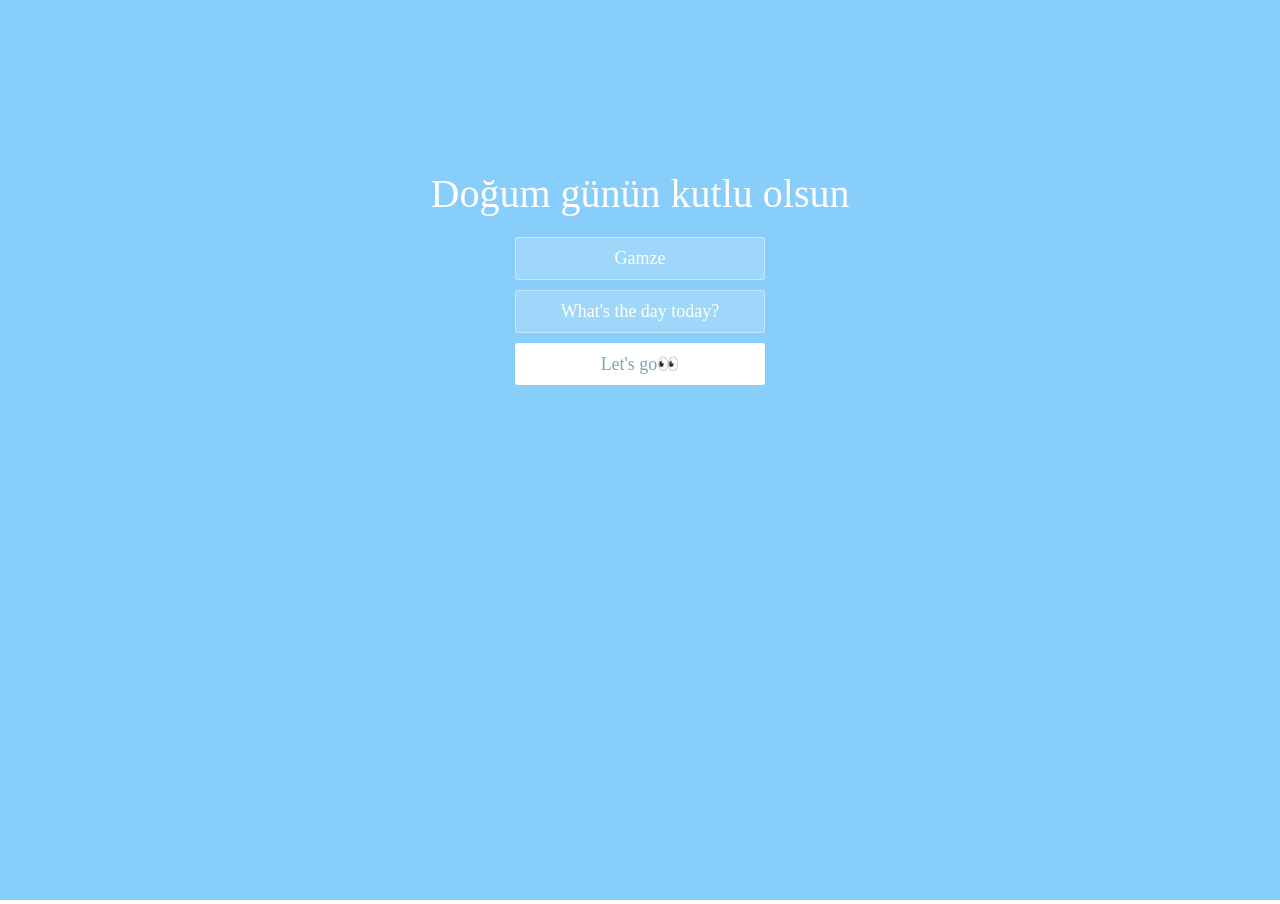
<file: index.html>
<!doctype html>
<html lang="zh">

<head>
    <meta charset="UTF-8">
    <meta http-equiv="X-UA-Compatible" content="IE=edge,chrome=1">
    <meta name="viewport" content="width=device-width, initial-scale=1.0">
    <title>Happy Birthday</title>
    <link rel="stylesheet" type="text/css" href="css/styles.css">
</head>

<style>
    .iframepage {
        -webkit-overflow-scrolling: touch;
        overflow-x: scroll;
        overflow-y: hidden;
    }

    ::-webkit-scrollbar {
        width: 0px;
    }

    /*局部滚动的dom节点*/
    .scroll-el {
        overflow: auto;
    }
</style>

<body>
    <iframe src="./html/login.html" id="iframepage" scrolling="no" onload="changeFrameHeight()" frameborder="0"
        style="width:100%" marginwidth="0" marginheight="0"></iframe>
    <script src="js/jquery-2.1.1.min.js" type="text/javascript"></script>
    <script src="js/jquery-1.8.4.min.js" type="text/javascript"></script>
</body>

</html>
</file>
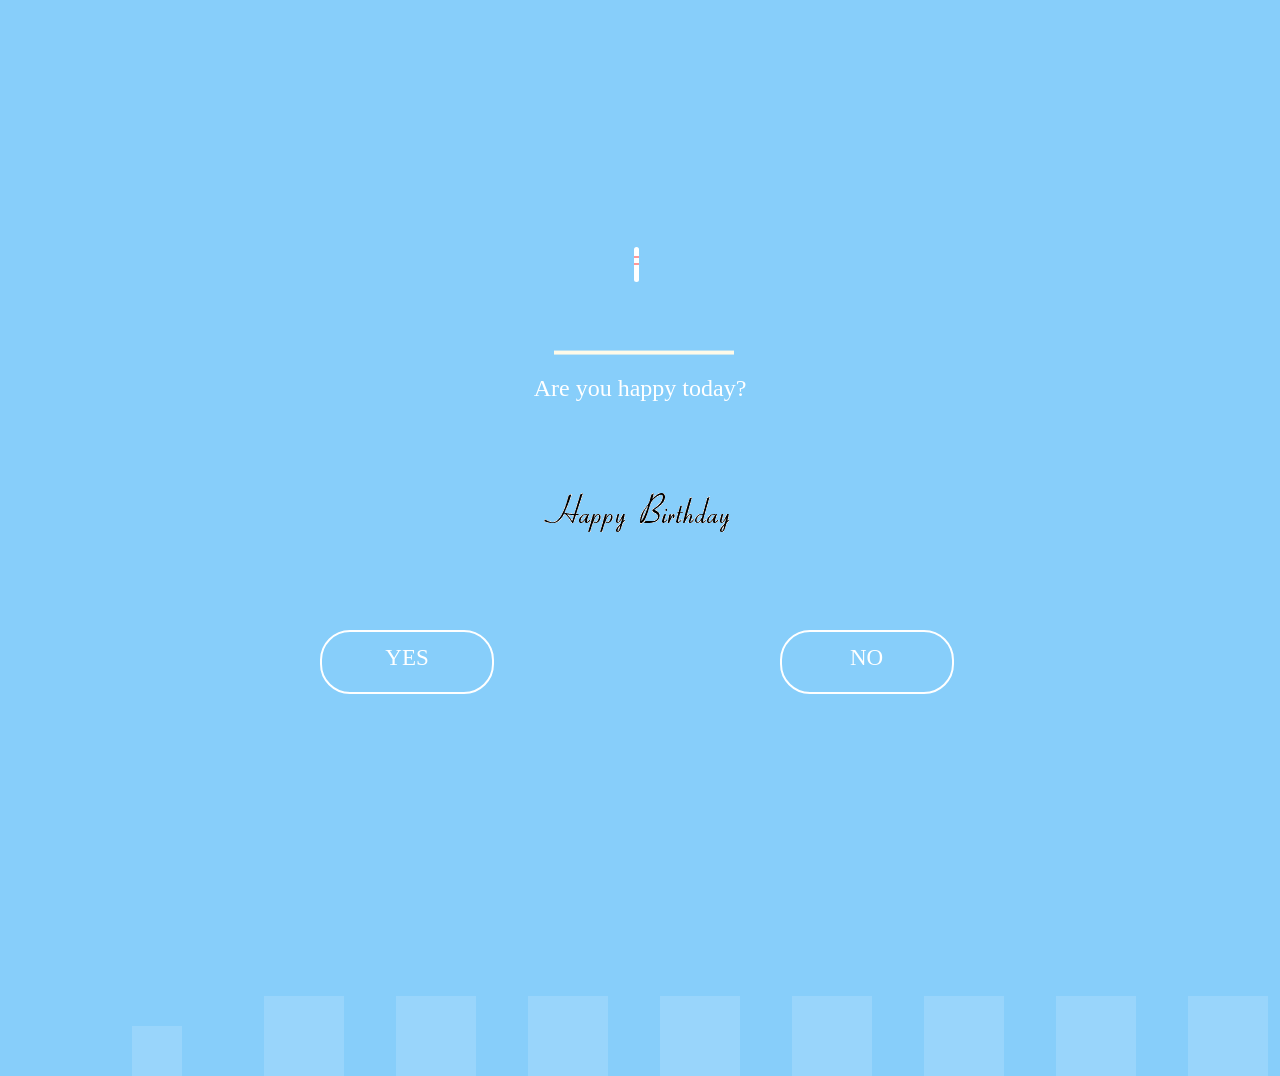
<file: html/BirthdayCake.html>
<!DOCTYPE html>
<html>

<head>

  <meta charset="UTF-8">

  <title>Happy Birthday</title>
  <link rel="stylesheet" href="../css/styless.css" media="screen" type="text/css" />
</head>

<body class="bg">

  <div>
    <div class="velas">
      <div class="fuego"></div>
      <div class="fuego"></div>
      <div class="fuego"></div>
      <div class="fuego"></div>
      <div class="fuego"></div>
    </div>
    <svg id="cake" version="1.1" x="0px" y="0px" width="200px" height="500px" viewBox="0 0 200 500"
      enable-background="new 0 0 200 500" xml:space="preserve">
      <path fill="#C1D3DD" d="M173.667-13.94c-49.298,0-102.782,0-147.334,0c-3.999,0-4-16.002,0-16.002
    		c44.697,0,96.586,0,147.334,0C177.667-29.942,177.668-13.94,173.667-13.94z">
        <animate id="bizcocho_3" attributeName="d" calcMode="spline" keySplines="0 0 1 1; 0 0 1 1" begin="relleno_2.end"
          dur="0.3s" fill="freeze" values="
                              M173.667-13.94c-49.298,0-102.782,0-147.334,0c-3.999,0-4-16.002,0-16.002
    		c44.697,0,96.586,0,147.334,0C177.667-29.942,177.668-13.94,173.667-13.94z
                              ;
                              M173.667,411.567c-47.995,12.408-102.955,12.561-147.334,0
    		c-3.848-1.089-0.189-16.089,3.661-15.002c44.836,12.66,90.519,12.753,139.427,0.07
    		C173.293,395.631,177.541,410.566,173.667,411.567z
                              ;
                              M173.667,427.569c-49.795,0-101.101,0-147.334,0c-3.999,0-4-16.002,0-16.002
    		c46.385,0,97.539,0,147.334,0C177.668,411.567,177.667,427.569,173.667,427.569z
                              " />
      </path>
      <path fill="#C7E7F2" d="M100-178.521c1.858,0,3.364,1.506,3.364,3.363c0,0,0,33.17,0,44.227
    		c0,19.144,0,57.431,0,76.574c0,10.152,0,40.607,0,40.607c0,1.858-1.506,3.364-3.364,3.364l0,0c-1.858,0-3.364-1.506-3.364-3.364c0,0,0-30.455,0-40.607c0-19.144,0-57.432,0-76.575c0-11.057,0-44.226,0-44.226C96.636-177.015,98.142-178.521,100-178.521
    		L100-178.521z">
        <animate id="relleno_2" attributeName="d" calcMode="spline" keySplines="0 0 1 1; 0 0 1 1; 0 0 0.58 1"
          begin="bizcocho_2.end" dur="0.5s" fill="freeze" values="
                              M100-178.521c1.858,0,3.364,1.506,3.364,3.363c0,0,0,33.17,0,44.227
    		c0,19.144,0,57.431,0,76.574c0,10.152,0,40.607,0,40.607c0,1.858-1.506,3.364-3.364,3.364l0,0c-1.858,0-3.364-1.506-3.364-3.364c0,0,0-30.455,0-40.607c0-19.144,0-57.432,0-76.575c0-11.057,0-44.226,0-44.226C96.636-177.015,98.142-178.521,100-178.521
    		L100-178.521z
                              ;
                              M100,267.257c1.858,0,3.364,1.506,3.364,3.363c0,0,0,33.17,0,44.227
    		c0,19.143,0,57.43,0,76.574c0,10.151,0,40.606,0,40.606c0,1.858-1.506,3.364-3.364,3.364l0,0c-1.858,0-3.364-1.506-3.364-3.364
    		c0,0,0-30.455,0-40.606c0-19.145,0-57.432,0-76.576c0-11.057,0-44.225,0-44.225C96.636,268.763,98.142,267.257,100,267.257
    		L100,267.257z
                              ;
                              M93.928,405.433c-0.655,6.444-0.102,9.067,2.957,11.798c0,0,8.083,5.571,16.828,3.503
    		c18.629-4.406,43.813,6.194,50.792,7.791c14.75,3.375,9.162,6.867,9.162,6.867c-2.412,2.258-58.328,0-73.667,0l0,0
    		c-1.858,0-69.995,2.133-73.667,0c0,0-3.337-2.439,6.172-5.992c11.375-4.25,52.875,8.822,47.139-9.442
    		c-6.333-20.167,5.226-21.514,5.226-21.514c3.435-0.915,12.78-6.663,10.923-0.546L93.928,405.433z
                              ;
                              M102.242,427.569c5.348,0,14.079,0,17.462,0c0,0,17.026,0,27.504,0
    		c19.143,0,20.39-3.797,26.459,0c3,1.877,0,7.823,0,7.823c-2.412,2.258-58.328,0-73.667,0l0,0c-1.858,0-67.187,0-73.667,0
    		c0,0-4.125-4.983,0-7.823c5.201-3.58,16.085,0,23.725,0c8.841,0,20.762,0,20.762,0c3.686,0,8.597,0,19.511,0H102.242z
                              " />
      </path>
      <path fill="#F1E1A4" d="M173.667-15.929c-46.512,0-105.486,0-147.334,0c-3.999,0-4-16.002,0-16.002
    		c43.566,0,97.96,0,147.334,0C177.667-31.931,177.666-15.929,173.667-15.929z">
        <animate id="bizcocho_2" attributeName="d" calcMode="spline" keySplines="0 0 1 1; 0 0 1 1; 0.25 0 0.58 1"
          begin="relleno_1.end" dur="0.5s" fill="freeze" values="
                              M173.667-15.929c-46.512,0-105.486,0-147.334,0c-3.999,0-4-16.002,0-16.002
    		c43.566,0,97.96,0,147.334,0C177.667-31.931,177.666-15.929,173.667-15.929z
                              ;
                              M173.434,445.393c-47.269,8.001-105.245,8.001-147.334,0c-3.929-0.747-0.692-16.543,3.243-15.824
    		c43.828,8.001,92.165,8.001,140.739,0C174.029,428.918,177.377,444.726,173.434,445.393z
                              ;
                              M173.667,449.514c-47.576-5.454-102.799-5.744-147.333,0c-3.966,0.512-3.938-15.297,0-16.002
    		c43.683-7.823,97.646-8.026,147.333,0C177.616,434.15,177.642,449.969,173.667,449.514z
                              ;
                              M173.667,451.394c-49.298,0-102.782,0-147.334,0c-3.999,0-4-16.002,0-16.002
    		c44.697,0,96.586,0,147.334,0C177.667,435.392,177.668,451.394,173.667,451.394z
                              " />
      </path>
      <path fill="#95BBD2" d="M101.368-73.685c0,12.164,0,15.18,0,28.519c0,22.702,0-13.661,0,8.304c0,14.48,0,18.233,0,30.512
    		c0,1.753-2.958,1.847-2.958,0c0-12.68,0-16.277,0-30.401c0-21.983,0,11.66,0-8.305c0-13.027,0-15.992,0-28.628
    		C98.411-75.883,101.368-75.592,101.368-73.685z">
        <animate id="relleno_1" attributeName="d" calcMode="spline" keySplines="0 0 1 1; 0 0 1 1; 0 0 0.6 1"
          begin="bizcocho_1.end" dur="0.5s" fill="freeze" values="
                              M101.368-73.685c0,12.164,0,15.18,0,28.519c0,22.702,0-13.661,0,8.304c0,14.48,0,18.233,0,30.512
    		c0,1.753-2.958,1.847-2.958,0c0-12.68,0-16.277,0-30.401c0-21.983,0,11.66,0-8.305c0-13.027,0-15.992,0-28.628
    		C98.411-75.883,101.368-75.592,101.368-73.685z
                              ;
                              M101.368,350.885c0,12.164,0,65.18,0,78.518c0,22.703,0-33.66,0-11.695c0,14.48,0,28.232,0,40.512
    		c0,1.753-2.958,1.847-2.958,0c0-12.68,0-26.277,0-40.402c0-21.982,0,31.66,0,11.695c0-13.027,0-65.992,0-78.627
    		C98.411,348.686,101.368,348.977,101.368,350.885z
                              ;
                              M128.38,447.567c37.626,6.312,39.303,13.658,26.833,12.833c-22.653-1.499-13.636-0.831-23.302-0.831
    		c-14.48,0-17.884,0-30.163,0c-2.087,0-2.068,0-3.915,0c-13.333,0-8.963,0-23.088,0c-11.668,0-14.062,5.995-27.532,1.164
    		c-12.629-4.529,38.667-3.167,46.833-17.333C100.077,432.94,105.546,443.736,128.38,447.567z
                              ;
                              M173.667,451.394c2.875,0,2.997,9.257,0,9.131c-22.662-0.956-32.09-0.956-41.756-0.956
    		c-14.48,0-17.884,0-30.163,0c-2.087,0-2.068,0-3.915,0c-13.333,0-8.963,0-23.088,0c-11.668,0-34.99-0.294-48.412,1.831
    		c-4.109,0.65-3.01-10.006,0-10.006C37.129,451.394,149.379,451.394,173.667,451.394z
                              " />
      </path>
      <path fill="#DBB7B9" d="M173.667,21.571c-33.174,0-111.467,0-147.334,0c-4,0-4-16.002,0-16.002c39.836,0,105.982,0,147.334,0
    		C177.668,5.569,177.667,21.571,173.667,21.571z">
        <animate id="bizcocho_1" attributeName="d" calcMode="spline"
          keySplines="0 0 1 1; 0 0 1 1; 0 0 1 1; 0.25 0 1 1; 0 0 1 1; 0.25 0 0.6 1" begin="2s" dur="0.8s" fill="freeze"
          values="
                              M173.667,21.571c-33.174,0-111.467,0-147.334,0c-4,0-4-16.002,0-16.002c39.836,0,105.982,0,147.334,0
    		C177.668,5.569,177.667,21.571,173.667,21.571z
                              ;
                              M173.667,459.569c-33.197,16.002-110.782,16.002-147.334,0c-3.664-1.604,1.614-15.617,5.337-14.153
    		c40.702,16.002,94.289,16.104,136.505,0.103C171.917,444.1,177.271,457.832,173.667,459.569z
                              ;
                              M171.817,475.571c-39.361-3.001-105.438-2.571-143.556,0c-3.991,0.27-7.377-14.736-3.387-15.014
    		c41.553-2.888,104.421-3.121,150.51-0.233C179.378,460.574,175.806,475.875,171.817,475.571z
                              ;
                              M171.817,459.564c-38.8-12.188-104.504-13.762-143.556,0c-3.772,1.329-7.961-12.604-4.178-13.905
    		c40.864-14.064,105.114-15.52,151.918-0.973C179.822,445.874,175.634,460.762,171.817,459.564z
                              ;
                              M173.667,475.571c-46.376-5.005-105.924-4.003-147.334,0c-3.981,0.385-3.479-15.421,0.479-16.002
    		c43.087-6.327,97.705-7.083,146.855,0.438C177.621,460.613,177.644,476,173.667,475.571z
                              ;
                              M173.667,474.117c-46.376,1.866-105.638,2.01-147.334,0c-3.995-0.192-3.52-16.144,0.479-16.002
    		c43.794,1.55,96.341,1.541,145.723,0C176.532,457.99,177.663,473.956,173.667,474.117z
                              ;
                              M173.667,475.571c-46.512,0-105.486,0-147.334,0c-3.999,0-4-16.002,0-16.002c43.566,0,97.96,0,147.334,0
    		C177.667,459.569,177.666,475.571,173.667,475.571z
                              " />
      </path>
      <path fill="#fefae9" d="M104.812,113.216c0,3.119-2.164,5.67-4.812,5.67c-2.646,0-4.812-2.551-4.812-5.67c0-5.594,0-16.782,0-22.375
    	c0-5.143,0-15.427,0-20.568c0-7.333,0-21.998,0-29.33c0-5.523,0-16.569,0-22.092c0-3.295,0-9.885,0-13.181
    	C95.188,2.551,97.353,0,100,0c2.648,0,4.812,2.551,4.812,5.669c0,3.248,0,9.743,0,12.991c0,5.428,0,16.284,0,21.711
    	c0,7.618,0,22.854,0,30.472c0,4.952,0,14.854,0,19.807C104.812,96.292,104.812,107.576,104.812,113.216z">
        <animate id="crema" attributeName="d" calcMode="spline"
          keySplines="0 0 1 1; 0 0 1 1; 0 0 1 1; 0.25 0 1 1; 0 0 1 1; 0 0 0.58 1" begin="bizcocho_3.end" dur="2s"
          fill="freeze" values="
                              M104.812,113.216c0,3.119-2.164,5.67-4.812,5.67c-2.646,0-4.812-2.551-4.812-5.67c0-5.594,0-16.782,0-22.375
    	c0-5.143,0-15.427,0-20.568c0-7.333,0-21.998,0-29.33c0-5.523,0-16.569,0-22.092c0-3.295,0-9.885,0-13.181
    	C95.188,2.551,97.353,0,100,0c2.648,0,4.812,2.551,4.812,5.669c0,3.248,0,9.743,0,12.991c0,5.428,0,16.284,0,21.711
    	c0,7.618,0,22.854,0,30.472c0,4.952,0,14.854,0,19.807C104.812,96.292,104.812,107.576,104.812,113.216z
                              ;
                              M104.812,405.897c0,3.119-2.164,5.67-4.812,5.67c-2.646,0-4.812-2.551-4.812-5.67c0-5.594,0-16.782,0-22.376
    	c0-5.143,0-15.426,0-20.568c0-7.332,0-21.997,0-29.33c0-5.522,0-16.568,0-22.092c0-3.295,0-9.885,0-13.181
    	c0-3.118,2.165-5.669,4.812-5.669c2.648,0,4.812,2.551,4.812,5.669c0,3.247,0,9.743,0,12.991c0,5.428,0,16.283,0,21.711
    	c0,7.618,0,22.854,0,30.473c0,4.951,0,14.854,0,19.807C104.812,388.972,104.812,400.256,104.812,405.897z
                              ;
                              M111.873,411.567c-3.119,0-9.226,0-11.874,0c-2.646,0-7.748,0-10.867,0c-7.086,0-12.698,0-18.292,0
    	c-6.592,0-12.871,7.371-19.166,3.008c-10.043-6.961-7.776-10.169,2.991-17.745c12.61-8.873,27.713,1.994,25.919-7.531
    	c-2.589-13.742,11.008-14.513,11.365-17.789c0.441-4.051,4.235-11.107,8.051-8.175c3.113,2.393,1.007,8.008,0,13.159
    	c-1.871,9.569,8.058,2.113,9.494,14.155c2.592,21.732,21.184-0.675,29.309,7.976c5.216,5.553,18.413,5.552,15.426,12.942
    	c-3.131,7.745-15.825-4.369-23.8,2.903C126.261,418.271,118.301,411.567,111.873,411.567z
                              ;
                              M111.873,411.567c-3.119,0-9.226,0-11.874,0c-2.646,0-9.734,4.069-12.853,4.069
    	c-7.086,0-10.712-4.069-16.306-4.069c-6.592,0-12.12,6.013-19.166,3.008c-7.053-3.008-7.458,2.026-18.659,1.165
    	c-6.832-0.525-7.522-3.034-7.533-6.265c-0.037-10.336,22.073-2.452,36.613-2.628c10.234-0.124,19.856-1.439,37.905-2.102
    	c16.642-0.61,32.699,1.552,46.009,1.927c12.438,0.351,29.663-8.99,31.532,3.315c0.773,5.093-5.605,3.342-11.211,9.579
    	c-5.093,5.667-7.59-4.605-12.965-3.832c-8.269,1.189-14.962-8.537-22.937-1.265C126.261,418.271,118.301,411.567,111.873,411.567z
                              ;
                              M110.946,413.652c-2.904-1.137-8.405-2.748-12.446-0.97c-6.099,2.685-7.273,10.358-13.253,8.242
    	c-7.843-2.775-8.953-5.008-14.546-5.01c-24.653-0.011-4.849,26.507-18.264,26.507c-12.377,0,5.791-33.537-19.422-26.682
    	c-7.703,2.095-9.806-0.942-9.817-4.173c-0.037-10.336,24.357-4.544,38.897-4.72c10.234-0.124,19.856-1.439,37.905-2.102
    	c16.642-0.61,32.699,1.552,46.009,1.927c12.438,0.351,28.973-8.865,31.532,3.315c1.449,6.896,0.318,15.624-3.874,15.624
    	c-7.619,0-1.788-15.192-19.243-7.111c-7.581,3.51-15.963-9.738-26.669,1.066C120.644,426.744,118.381,416.561,110.946,413.652z
                              ;
                              M111.547,413.9c-2.969-0.956-8.775-0.949-13.167-0.5c-14.667,1.5-8.325,16.508-14.667,16.666
    	c-6.667,0.166-0.167-13.5-13.013-14.151c-30.471-1.545-5.572,46.651-18.987,46.651c-12.377,0,10.333-50.166-18.667-44.5
    	c-7.835,1.531-9.537-1.417-9.548-4.647c-0.037-10.336,23.675-5.177,38.215-5.353c10.234-0.124,20.618-1.671,38.667-2.333
    	c16.642-0.61,32.023,1.458,45.333,1.833c12.438,0.351,33.819-8.431,33.199,4.001c-0.532,10.666,0.414,26.166-5.245,25.833
    	c-7.606-0.447-2.954-31.5-19.243-18.899c-7.985,6.177-17.658-5.969-27.377,5.732C118.88,434.066,121.38,417.067,111.547,413.9z
                              ;
                              M111.547,415.233c-6.667-0.834-9.667,4.667-13.833,3.333c-19.649-6.291-8.158,22.176-14.5,22.334
    	c-6.667,0.166,2.833-18-13.333-22.167c-29.544-7.615-9.667,43.833-20.167,43.833c-10.333,0,8.004-55.006-16.833-39
    	c-7.5,4.833-9.508-3.78-9.299-7.004c0.799-12.329,23.592-7.153,38.132-7.329c10.234-0.124,20.238-1.505,38.287-2.167
    	c16.642-0.61,32.903,1.125,46.213,1.5c12.438,0.351,35.058-5.579,31.863,6.451c-5.532,20.833,1.25,28.216-4.409,27.883
    	c-7.606-0.447-6.058-37.895-20.62-23.333c-10.167,10.166-15.972-0.747-25,12C119.547,443.568,121.798,416.515,111.547,415.233z
                              " />
      </path>
      <rect class="come" x="10" y="475.571" fill="#fefae9" width="180" height="4" />
    </svg>
  </div>
  <div class="happy">
    <img src="../img/HappyBirthday.png">
  </div>
  <div class="button-style1">
    <a href="Memories.html" class="lk1">
      <div class="link1">
        <div class="bt1">
          YES
        </div>
      </div>
    </a>
  </div>
<div class="button-style3">
  <a class="lk3">
    <div class="link3">
      <div class="bt3" style="text-align: center; color: white;font-size:24px">
        Are you happy today?
      </div>
    </div>
  </a>
</div>
  <div class="button-style2">
    <a class="lk2">
      <div class="link2">
        <div class="bt1">
          NO
        </div>
      </div>
    </a>
  </div>
  <ul class="bg-bubbles">
    <li></li>
    <li></li>
    <li></li>
    <li></li>
    <li></li>
    <li></li>
    <li></li>
    <li></li>
    <li></li>
    <li></li>
  </ul>
  <script src='../js/jquery.js'></script>
  <audio src="../music/2.mp3" autoplay="autoplay" loop="loop">
</body>

</html>
</file>
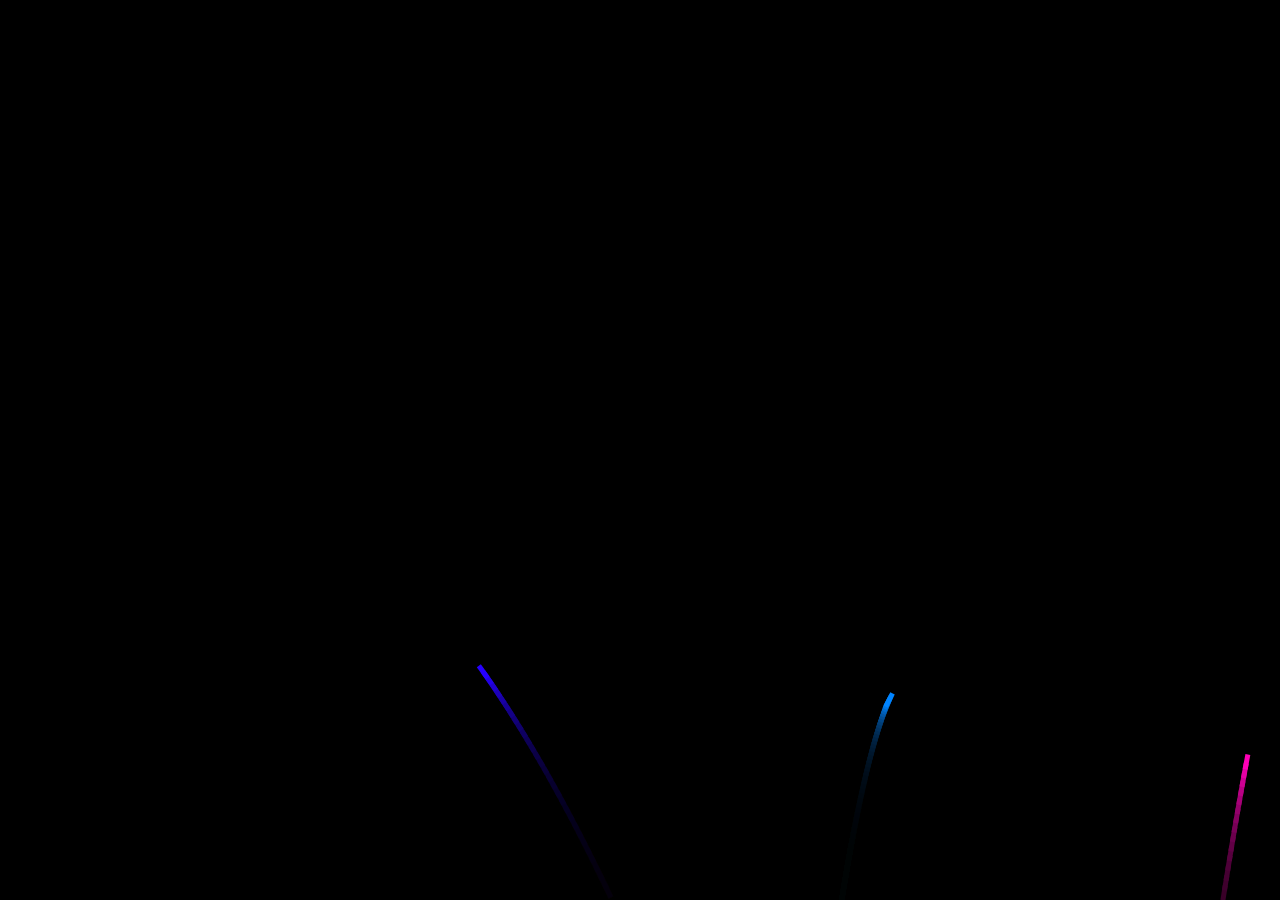
<file: html/EasterEgg.html>
<!DOCTYPE html>
<html lang="en">
<script>
  var _hmt = _hmt || [];
  (function () {
    var hm = document.createElement("script");
    hm.src = "https://hm.baidu.com/hm.js?c923daf3182a4b0ce01878475080aadc";
    var s = document.getElementsByTagName("script")[0];
    s.parentNode.insertBefore(hm, s);
  })();
</script>

<head>
  <meta charset="UTF-8">
  <title>Happy Birthday!</title>


</head>
<style>
  body {
    margin: 0;
    overflow: hidden;
    background: black;
  }

  canvas {
    position: absolute;
  }
</style>

<body>

  <canvas></canvas>
  <canvas></canvas>
  <canvas></canvas>
  
  <script>

    function GetRequest() {
      var url = decodeURI(location.search); //获取url中"?"符后的字串
      var theRequest = new Object();
      if (url.indexOf("?") != -1) {
        var str = url.substr(1);
        strs = str.split("&");
        for (var i = 0; i < strs.length; i++) {
          theRequest[strs[i].split("=")[0]] = unescape(strs[i].split("=")[1]);
        }
      }
      return theRequest;
    }
    class Shard {
      constructor(x, y, hue) {
        this.x = x;
        this.y = y;
        this.hue = hue;
        this.lightness = 50;
        this.size = 15 + Math.random() * 10;
        const angle = Math.random() * 2 * Math.PI;
        const blastSpeed = 1 + Math.random() * 6;
        this.xSpeed = Math.cos(angle) * blastSpeed;
        this.ySpeed = Math.sin(angle) * blastSpeed;
        this.target = getTarget();
        this.ttl = 100;
        this.timer = 0;
      }
      draw() {
        ctx2.fillStyle = `hsl(${this.hue}, 100%, ${this.lightness}%)`;
        ctx2.beginPath();
        ctx2.arc(this.x, this.y, this.size, 0, 2 * Math.PI);
        ctx2.closePath();
        ctx2.fill();
      }
      update() {
        if (this.target) {
          const dx = this.target.x - this.x;
          const dy = this.target.y - this.y;
          const dist = Math.sqrt(dx * dx + dy * dy);
          const a = Math.atan2(dy, dx);
          const tx = Math.cos(a) * 5;
          const ty = Math.sin(a) * 5;
          this.size = lerp(this.size, 1.5, 0.05);

          if (dist < 5) {
            this.lightness = lerp(this.lightness, 100, 0.01);
            this.xSpeed = this.ySpeed = 0;
            this.x = lerp(this.x, this.target.x + fidelity / 2, 0.05);
            this.y = lerp(this.y, this.target.y + fidelity / 2, 0.05);
            this.timer += 1;
          } else
            if (dist < 10) {
              this.lightness = lerp(this.lightness, 100, 0.01);
              this.xSpeed = lerp(this.xSpeed, tx, 0.1);
              this.ySpeed = lerp(this.ySpeed, ty, 0.1);
              this.timer += 1;
            } else {
              this.xSpeed = lerp(this.xSpeed, tx, 0.02);
              this.ySpeed = lerp(this.ySpeed, ty, 0.02);
            }
        } else {
          this.ySpeed += 0.05;
          //this.xSpeed = lerp(this.xSpeed, 0, 0.1);
          this.size = lerp(this.size, 1, 0.05);

          if (this.y > c2.height) {
            shards.forEach((shard, idx) => {
              if (shard === this) {
                shards.splice(idx, 1);
              }
            });
          }
        }
        this.x = this.x + this.xSpeed;
        this.y = this.y + this.ySpeed;
      }
    }


    class Rocket {
      constructor() {
        const quarterW = c2.width / 4;
        this.x = quarterW + Math.random() * (c2.width - quarterW);
        this.y = c2.height - 15;
        this.angle = Math.random() * Math.PI / 4 - Math.PI / 6;
        this.blastSpeed = 6 + Math.random() * 7;
        this.shardCount = 15 + Math.floor(Math.random() * 15);
        this.xSpeed = Math.sin(this.angle) * this.blastSpeed;
        this.ySpeed = -Math.cos(this.angle) * this.blastSpeed;
        this.hue = Math.floor(Math.random() * 360);
        this.trail = [];
      }
      draw() {
        ctx2.save();
        ctx2.translate(this.x, this.y);
        ctx2.rotate(Math.atan2(this.ySpeed, this.xSpeed) + Math.PI / 2);
        ctx2.fillStyle = `hsl(${this.hue}, 100%, 50%)`;
        ctx2.fillRect(0, 0, 5, 15);
        ctx2.restore();
      }
      update() {
        this.x = this.x + this.xSpeed;
        this.y = this.y + this.ySpeed;
        this.ySpeed += 0.1;
      }

      explode() {
        for (let i = 0; i < 70; i++) {
          shards.push(new Shard(this.x, this.y, this.hue));
        }
      }
    }

    console.log(GetRequest('val').val)
    // INITIALIZATION
    const [c1, c2, c3] = document.querySelectorAll('canvas');
    const [ctx1, ctx2, ctx3] = [c1, c2, c3].map(c => c.getContext('2d'));
    let fontSize = 200;
    const rockets = [];
    const shards = [];
    const targets = [];
    const fidelity = 3;
    let counter = 0;
    c2.width = c3.width = window.innerWidth;
    c2.height = c3.height = window.innerHeight;
    ctx1.fillStyle = '#000';
    const text = 'Gamze,HappyBirthday！'
    let textWidth = 99999999;

    while (textWidth > window.innerWidth) {
      ctx1.font = `900 ${fontSize--}px Arial`;
      textWidth = ctx1.measureText(text).width;
    }

    c1.width = textWidth;
    c1.height = fontSize * 1.5;
    ctx1.font = `900 ${fontSize}px Arial`;
    ctx1.fillText(text, 0, fontSize);
    const imgData = ctx1.getImageData(0, 0, c1.width, c1.height);
    for (let i = 0, max = imgData.data.length; i < max; i += 4) {
      const alpha = imgData.data[i + 3];
      const x = Math.floor(i / 4) % imgData.width;
      const y = Math.floor(i / 4 / imgData.width);

      if (alpha && x % fidelity === 0 && y % fidelity === 0) {
        targets.push({ x, y });
      }
    }

    ctx3.fillStyle = '#FFF';
    ctx3.shadowColor = '#FFF';
    ctx3.shadowBlur = 25;

    // ANIMATION LOOP
    (function loop() {
      ctx2.fillStyle = "rgba(0, 0, 0, .1)";
      ctx2.fillRect(0, 0, c2.width, c2.height);
      //ctx2.clearRect(0, 0, c2.width, c2.height);
      counter += 1;

      if (counter % 15 === 0) {
        rockets.push(new Rocket());
      }
      rockets.forEach((r, i) => {
        r.draw();
        r.update();
        if (r.ySpeed > 0) {
          r.explode();
          rockets.splice(i, 1);
        }
      });

      shards.forEach((s, i) => {
        s.draw();
        s.update();

        if (s.timer >= s.ttl || s.lightness >= 99) {
          ctx3.fillRect(s.target.x, s.target.y, fidelity + 1, fidelity + 1);
          shards.splice(i, 1);
        }
      });

      requestAnimationFrame(loop);
    })();

    // HELPER FUNCTIONS
    const lerp = (a, b, t) => Math.abs(b - a) > 0.1 ? a + t * (b - a) : b;

    function getTarget() {
      if (targets.length > 0) {
        const idx = Math.floor(Math.random() * targets.length);
        let { x, y } = targets[idx];
        targets.splice(idx, 1);

        x += c2.width / 2 - textWidth / 2;
        y += c2.height / 2 - fontSize / 2;

        return { x, y };
      }
    }


  </script>

</body>

</html>
</file>
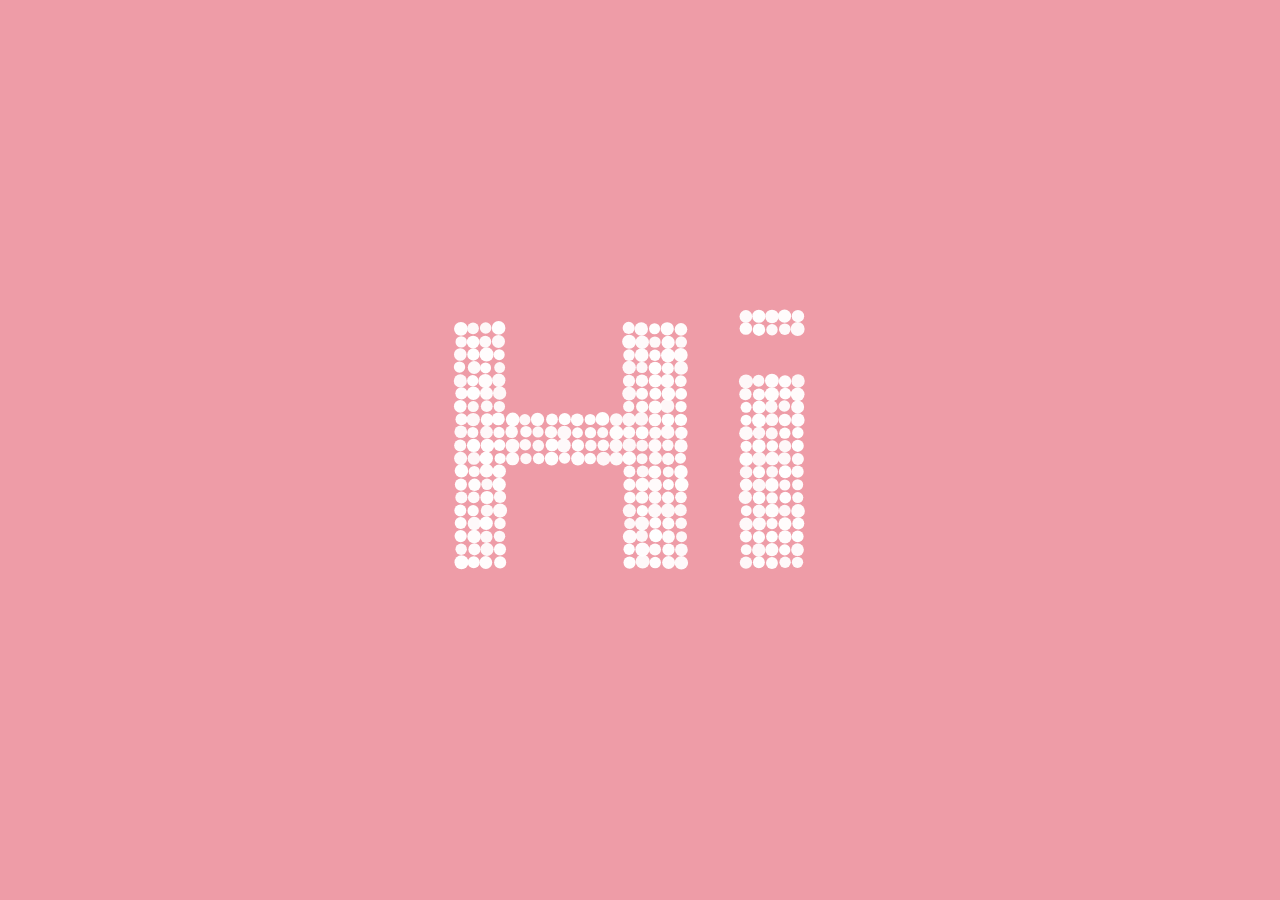
<file: html/index1.html>
<!DOCTYPE html>
<html>

<head>

  <meta charset="UTF-8">

  <title></title>

  <link rel="stylesheet" href="../css/normalizel.css">

  <link rel="stylesheet" href="../css/stylel.css" media="screen" type="text/css" />

</head>

<body>
<canvas class="canvas"></canvas>

<div class="help">?</div> 

<div class="ui">
  <input class="ui-input" type="text" />
  <span class="ui-return">↵</span>
</div>

<div class="overlay">
  <div class="tabs">
    <div class="tabs-labels"><span class="tabs-label">Commands</span><span class="tabs-label">Info</span><span class="tabs-label">Share</span></div>

    <div class="tabs-panels">
      <ul class="tabs-panel commands">
        <li class="commands-item"><span class="commands-item-title">Text</span><span class="commands-item-info" data-demo="Hello :)">Type anything</span><span class="commands-item-action">Demo</span></li>
        <li class="commands-item"><span class="commands-item-title">Countdown</span><span class="commands-item-info" data-demo="#countdown 10">#countdown<span class="commands-item-mode">number</span></span><span class="commands-item-action">Demo</span></li>
        <li class="commands-item"><span class="commands-item-title">Time</span><span class="commands-item-info" data-demo="#time">#time</span><span class="commands-item-action">Demo</span></li>
        <li class="commands-item"><span class="commands-item-title">Rectangle</span><span class="commands-item-info" data-demo="#rectangle 30x15">#rectangle<span class="commands-item-mode">width x height</span></span><span class="commands-item-action">Demo</span></li>
        <li class="commands-item"><span class="commands-item-title">Circle</span><span class="commands-item-info" data-demo="#circle 25">#circle<span class="commands-item-mode">diameter</span></span><span class="commands-item-action">Demo</span></li>

        <li class="commands-item commands-item--gap"><span class="commands-item-title">Animate</span><span class="commands-item-info" data-demo="The time is|#time|#countdown 3|#icon thumbs-up"><span class="commands-item-mode">command1</span>&nbsp;|<span class="commands-item-mode">command2</span></span><span class="commands-item-action">Demo</span></li>
      </ul>
    </div>
  </div>
</div>

  <script src="../js/indexl.js"></script>

</body>

</html>
</file>
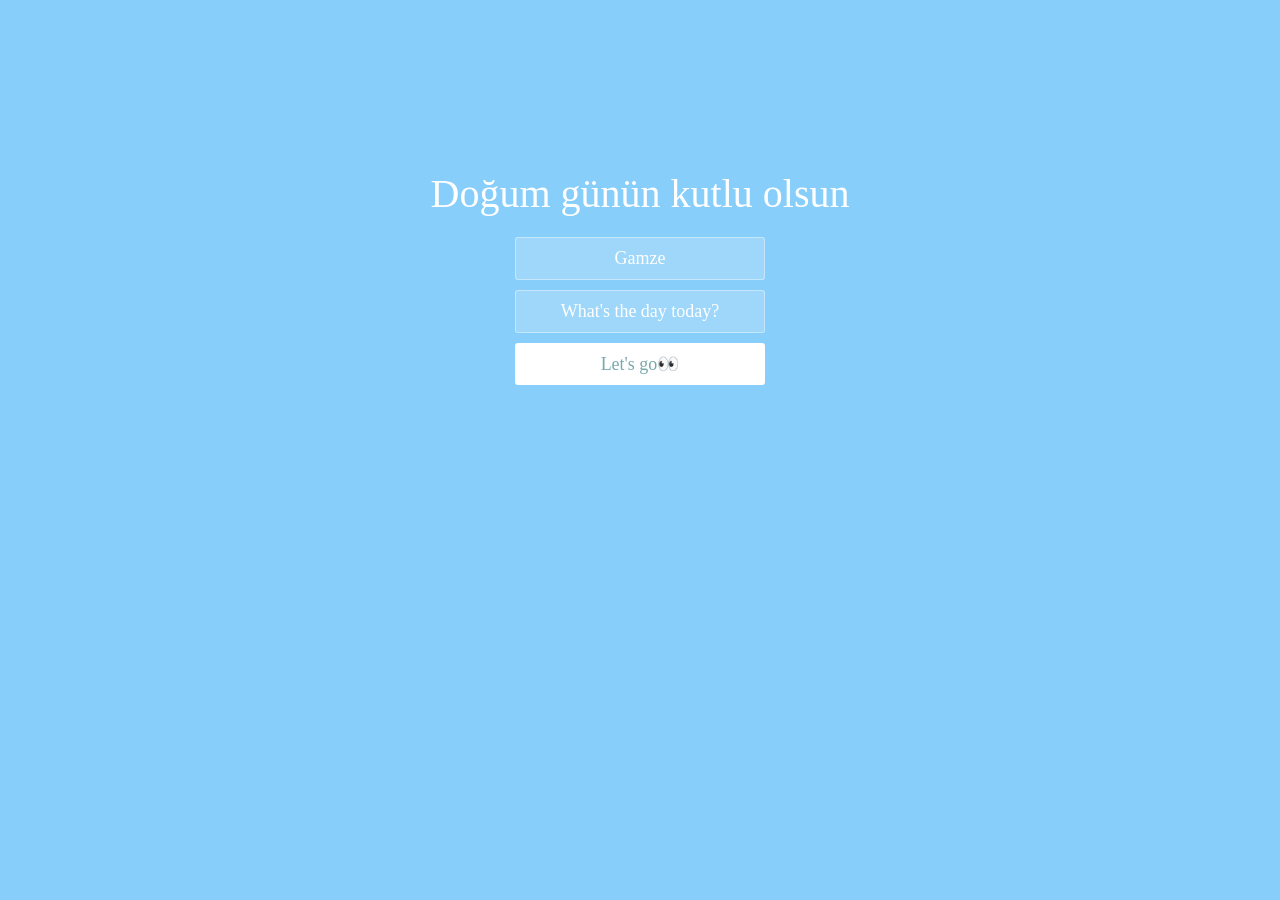
<file: html/login.html>
<!doctype html>
<html lang="zh">

<head>
	<meta charset="UTF-8">
	<meta http-equiv="X-UA-Compatible" content="IE=edge,chrome=1">
	<meta name="viewport" content="width=device-width, initial-scale=1.0">
	<title>Happy Birthday</title>
	<link rel="stylesheet" type="text/css" href="../css/styles.css">
</head>

<body>
	<div class="htmleaf-container">
		<div class="wrapper">
			<div class="container">
				<h1>Doğum günün kutlu olsun</h1>
				<form class="form">
					<input id="userName" name="userName" type="text" placeholder="xx" value="Gamze">
					<input id="pwd" name="pwd" type="password" placeholder="What's the day today?">
					<button type="submit" id="login-button">Let's go👀</button>
				</form>
			</div>
			<ul class="bg-bubbles">
				<li></li>
				<li></li>
				<li></li>
				<li></li>
				<li></li>
				<li></li>
				<li></li>
				<li></li>
				<li></li>
				<li></li>
			</ul>
		</div>
	</div>

	<script src="../js/jquery-2.1.1.min.js" type="text/javascript"></script>
	<script src="../js/jquery-1.8.4.min.js" type="text/javascript"></script>

</body>

</html>
</file>
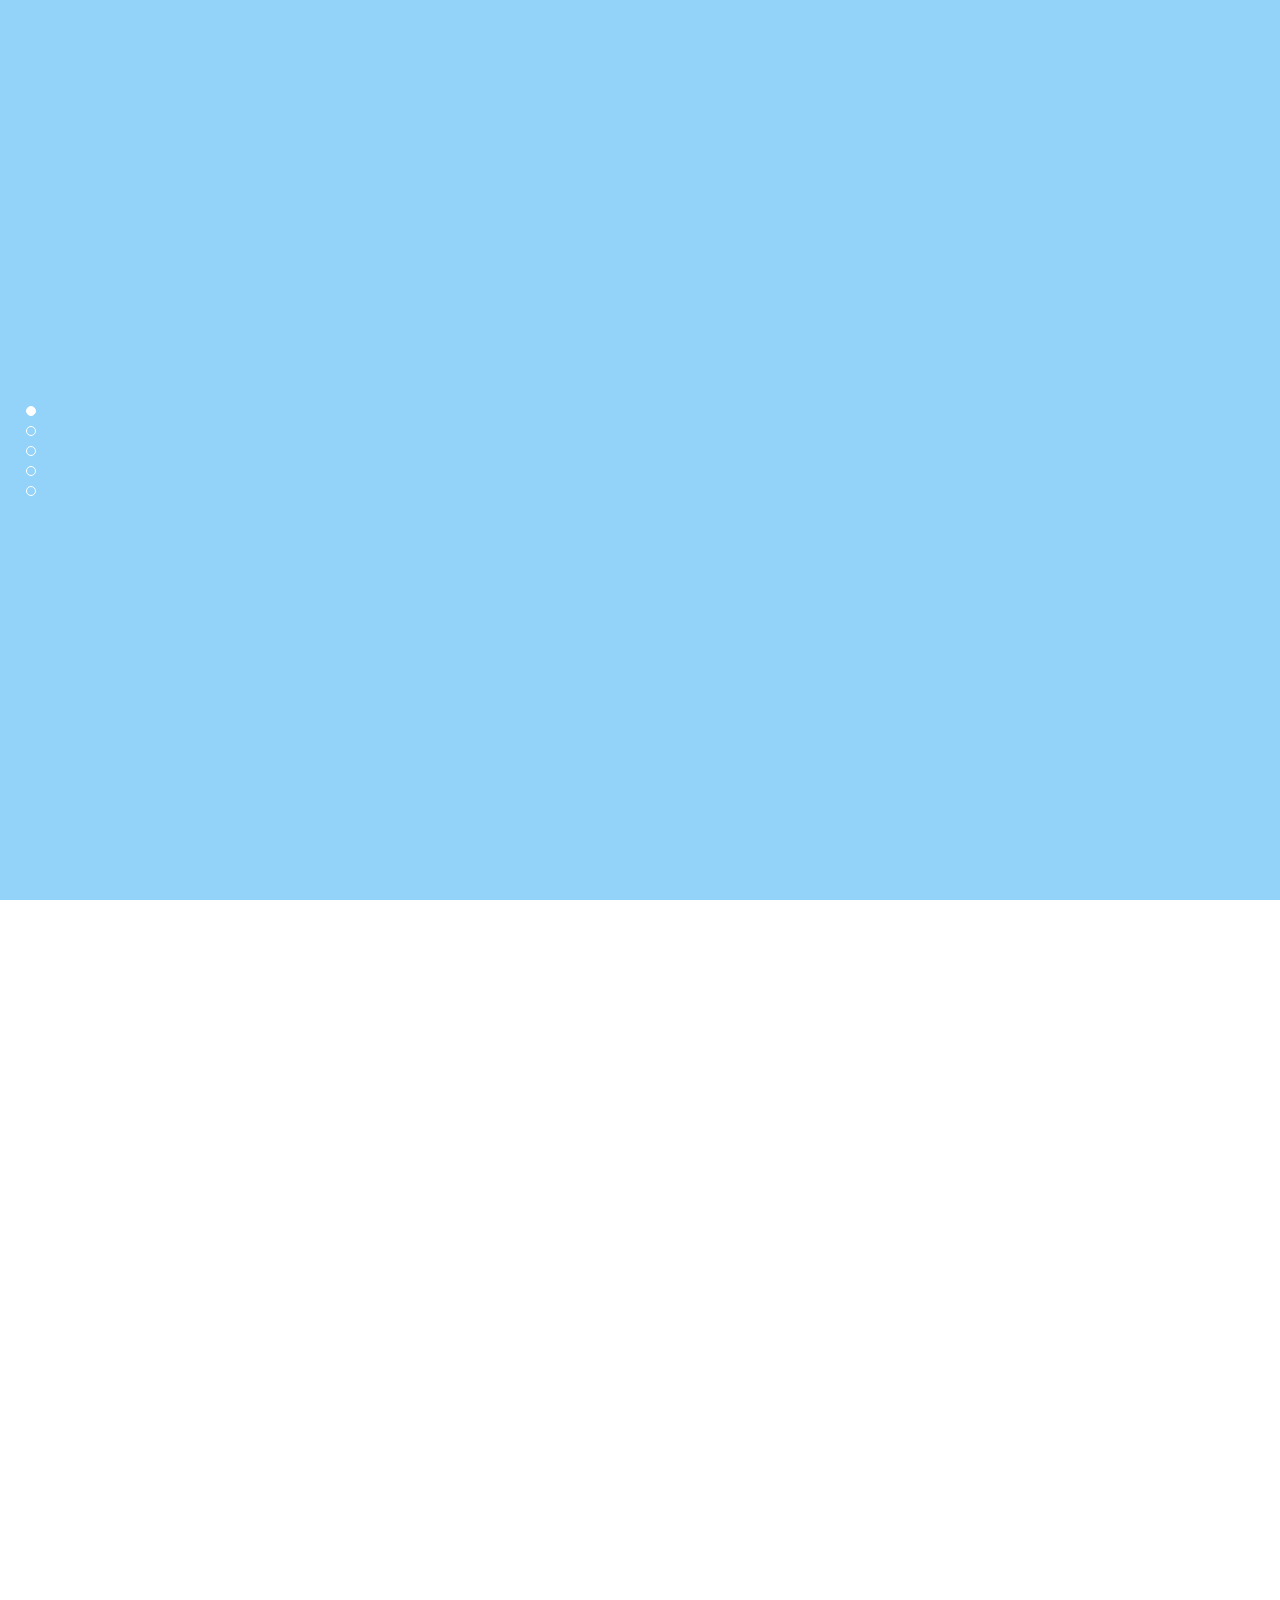
<file: html/Memories.html>
<!DOCTYPE html>
<html lang="zh-CN">

<head>
  <meta charset="UTF-8">
  <title>Happy Birthday</title>
  <link rel="stylesheet" href="../css/jquery.fullPage.css">
  <link rel="stylesheet" href="../css/style.css">
</head>

<body>
  <div class="bgcolor">
    <div style="z-index:100;" id="dowebok">
      <!--第一屏-->
      <div class="section">
        <div class="ly-box01">
          <div class="ly-txt01">
            <p class="ly-stxt01">✨You glow beautifully each day✨</p>
            <p class="ly-stxt02">All your wishes find their way</p>
            <p class="ly-stxt03">Sweetness stays right by your side</p>
            <p class="ly-stxt04">Great adventures wait to ride</p>
  
         
            
          </div>
          <div class="ly-txt02">
            <p class="ly-stxt06">May you shine bright every day</p>
            <p class="ly-stxt07">May all your wishes find their way</p>
            <p class="ly-stxt08">May sweetness stay besides you</p>
            <p class="ly-stxt09">May Allah lead you in</p>
            <p class="ly-stxt10">✨Amin✨</p>
   
          </div>
        </div>
      </div>

      <!--第二屏-->
      <div class="section">
        <div class="timeline"></div>
        <div class="timepoint11"></div>
        <div class="ly-box11">
          <div class="ly-txt11" style="width:100%;height:10%;left:10%">
            <img class="ly-img11" src="../img/HappyBirthday.png" style="width:100%;height:100%">
          </div>
          <div class="ly-txt12">

          </div>
          <div class="ly-imgbox11" style="height:80%">
            <img class="ly-img11" src="../img/2.png" style="height:100%">
          </div>
        </div>
        <div class="ly-triangle11"></div>

        <div class="ly-box12">
          <div class="ly-txt13" style="width:100%;height:10%;left:10%">
            <img class="ly-img11" src="../img/HappyBirthday.png" style="width:100%;height:100%">
          </div>
          <div class="ly-txt14">
            <p>Dear, Gamze</p>
            <p>Wish you laughter never fades(◦˙▽˙◦)</p>
            <p>Wish small surprises greet your days</p>
            <p>Wish bold dreams light up your way( ﹡ˆoˆ﹡ )</p>
            <p>Wish calm peace stays always</p>
          </div>
          <div class="ly-imgbox11" style="height:50%">
            <img class="ly-img11" src="../img/9.jpg" style="height:100%">
          </div>
        </div>
        <div class="ly-triangle12"></div>

      </div>

      <!--第三屏-->

      <div class="section">
        <div class="timeline"></div>
        <div class="timepoint21"></div>
        <div class="ly-box21">
          <div class="ly-txt21" style="width:100%;height:10%;left:10%">
            <img class="ly-img11" src="../img/HappyBirthday.png" style="width:200%;height:100%">
          </div>
          <div class="ly-txt22" style="left:20%;font-size: 24px">
            <p>Hey, Gamze</p>
            <p>Smile</p>
          </div>
          <div class="ly-imgbox21">
            <img class="ly-img21" src="../img/3.png">
          </div>
        </div>
        <div class="ly-triangle21"></div>

        <div class="ly-box22">
          <div class="ly-txt23" style="width:100%;height:10%;left:10%">
            <img class="ly-img11" src="../img/HappyBirthday.png" style="width:200%;height:100%">
          </div>
          <div class="ly-txt24">
            <p>生日快乐</p>
            <p>HappyBirthday</p>
            <p>Doğum günün kutlu olsun</p>
            <p>♡♥(。´▽`。)♥♡</p>
          </div>
          <div class="ly-imgbox22">
            <img class="ly-img22" src="../img/4.jpg">
          </div>
        </div>
        <div class="ly-triangle22"></div>

        <div class="ly-box23">
          <div class="ly-txt25" style="width:100%;height:10%;left:10%">
            <img class="ly-img11" src="../img/HappyBirthday.png" style="width:100%;height:100%">
          </div>
          <div class="ly-txt26">
            <p>Be Happy Every day</p>
            <p>Always with a smile and great a mood</p>
            <p>😄☺️😁</p>
          </div>
          <div class="ly-imgbox23" style="height: 70%">
            <img class="ly-img23" src="../img/5.jpg" style="height: 100%">
          </div>
        </div>
        <div class="ly-triangle23"></div>
      </div>

      <!--第四屏-->

      <div class="section">
        <div class="timeline"></div>
        <div class="timepoint31"></div>
        <div class="ly-box31">
          <div class="ly-txt31" style="width:100%;height:10%;left:10%">
            <img class="ly-img11" src="../img/HappyBirthday.png" style="width:100%;height:100%">
          </div>
          <div class="ly-txt32">
            <p>İyiki varsın!</p>
            <p>Mutlu günler!，</p>
            <p>Başarılar senin olsun!</p>
            <p>Amin🌈</p>
          </div>
          <div class="ly-imgbox31" style="height:50%">
            <img class="ly-img31" src="../img/6.jpg" style="height:100%">
          </div>
        </div>
        <div class="ly-triangle31"></div>

        <div class="ly-box32">
          <div class="ly-txt33" style="width:100%;height:15%;left:10%">
            <img class="ly-img11" src="../img/HappyBirthday.png" style="width:100%;height:100%">
          </div>
          <div class="ly-txt34">
            <p>祝你生日快乐</p>
          </div>
          <div class="ly-imgbox31">
            <img class="ly-img31" src="../img/7.jpg" style="height:100%">
          </div>
        </div>
        <div class="ly-triangle32"></div>
      </div>


      <div class="section">
        <div class="timeline"></div>
        <div class="timepoint11"></div>
        <div class="ly-box81">
          <div class="ly-txt11" style="width:100%;height:10%;left:10%">
            <img class="ly-img11" src="../img/HappyBirthday.png" style="width:200%;height:200%">
          </div>
          <div class="ly-txt82" style="top:8%">
            <p class="wwww1">Gamze</p>
            <p class="wwww1">Happy</p>
            <p class="wwww1">Birthday</p>
            <p class="wwww1">生</p>
            <p class="wwww1">日</p>
            <p class="wwww1">快</p>
            <p class="wwww1">乐</p>
            <p class="wwww1">Amin</p>
          </div>
          <div class="ly-imgbox81">
            <img class="ly-img81" src="../img/8.jpg">
          </div>
        </div>
        <div class="ly-triangle11"></div>

        <div class="ly-box82">
          <div class="ly-txt13" style="width:100%;height:10%;left:10%">
            <img class="ly-img11" src="../img/HappyBirthday.png" style="width:100%;height:100%">
          </div>
          <div class="ly-txt84">
            <p>😄</p>
            <p>Happy Birthday,Gamze；</p>
        
            <p>祝你早日实现梦想。</p>
            <p>Amin!</p>
            <p>————TangYang</p>
            <p></p>
            <p><a href="./EasterEgg.html">Look here👀</a>  </p>
          </div>

        </div>
        <div class="ly-triangle82"></div>
      </div>

    </div>
    <!--试验-->
    <ul class="bg-bubbles">
      <li></li>
      <li></li>
      <li></li>
      <li></li>
      <li></li>
      <li></li>
      <li></li>
      <li></li>
      <li></li>
      <li></li>
    </ul>
  </div>
  <audio src="../music/1.mp3" autoplay="autoplay" loop="loop">

    <script src="../js/jquery-1.8.3.min.js"></script>
    <script src="../js/jquery.fullPage.min.js"></script>
    <script src="../js/diy.js"></script>
</body>

</html>
</file>
<file: css/styles.css>
* {
  box-sizing: border-box;
  margin: 0;
  padding: 0;
  font-weight: 300;
}
body {
  font-family:"Microsoft YaHei";
  color: white;
  font-weight: 300;
}
body ::-webkit-input-placeholder {
  /* WebKit browsers */
  font-family:"Microsoft YaHei";
  color: white;
  font-weight: 300;
}
body :-moz-placeholder {
  /* Mozilla Firefox 4 to 18 */
  font-family:"Microsoft YaHei";
  color: white;
  opacity: 1;
  font-weight: 300;
}
body ::-moz-placeholder {
  /* Mozilla Firefox 19+ */
  font-family:"Microsoft YaHei";
  color: white;
  opacity: 1;
  font-weight: 300;
}
body :-ms-input-placeholder {
  /* Internet Explorer 10+ */
  font-family:"Microsoft YaHei";
  color: white;
  font-weight: 300;
}
.wrapper {
  background: #87cefa;
  background: -webkit-linear-gradient(top left, #87cefa 0%, #87cefa 100%);
  background: linear-gradient(to bottom right, #87cefa 0%, #87cefa 100%);
  background-color:rgba(255,255,255,0.9);
  position: absolute;
  top:0;
  left: 0;
  width: 100%;
  height: 100%;
  overflow: hidden;

}

.wrapper.form-success .container h1 {
  -webkit-transform: translateY(85px);
      -ms-transform: translateY(85px);
          transform: translateY(85px);
}
.container {
  max-width: 600px;
  margin: 0 auto;
  margin-top: 7%;
  padding: 80px 0;
  height: 400px;
  text-align: center;
}
.container h1 {
  font-size: 40px;
  -webkit-transition-duration: 1s;
          transition-duration: 1s;
  -webkit-transition-timing-function: ease-in-put;
          transition-timing-function: ease-in-put;
  font-weight: 200;
}
form {
  padding: 20px 0;
  position: relative;
  z-index: 2;
}
form input {
  -webkit-appearance: none;
     -moz-appearance: none;
          appearance: none;
  outline: 0;
  border: 1px solid rgba(255, 255, 255, 0.4);
  background-color: rgba(255, 255, 255, 0.2);
  width: 250px;
  border-radius: 3px;
  padding: 10px 15px;
  margin: 0 auto 10px auto;
  display: block;
  text-align: center;
  font-family: "Microsoft YaHei";
  font-size: 18px;
  color: white;
  -webkit-transition-duration: 0.25s;
          transition-duration: 0.25s;
  font-weight: 300;
}
form input:hover {
  background-color: rgba(255, 255, 255, 0.4);
}
form input:focus {
  background-color: white;
  width: 300px;
  color: #79A8AE;
}
form button {
  -webkit-appearance: none;
     -moz-appearance: none;
          appearance: none;
  outline: 0;
  background-color: white;
  font-family: "Microsoft YaHei";
  border: 0;
  padding: 10px 15px;
  color: #79A8AE;
  border-radius: 3px;
  width: 250px;
  cursor: pointer;
  font-size: 18px;
  -webkit-transition-duration: 0.25s;
          transition-duration: 0.25s;
}
form button:hover {
  background-color: #f5f7f9;
}
.bg-bubbles {
  position: absolute;
  top: 0;
  left: 0;
  width: 100%;
  height: 100%;
  z-index: 1;
}
.bg-bubbles li {
  position: absolute;
  list-style: none;
  display: block;
  width: 40px;
  height: 40px;
  background-color: rgba(255, 255, 255, 0.15);
  bottom: -160px;
  -webkit-animation: square 30s infinite;
  animation: square 30s infinite;
  -webkit-transition-timing-function: linear;
  transition-timing-function: linear;
}
.bg-bubbles li:nth-child(1) {
  left: 10%;
}
.bg-bubbles li:nth-child(2) {
  left: 20%;
  width: 80px;
  height: 80px;
  -webkit-animation-delay: 2s;
          animation-delay: 2s;
  -webkit-animation-duration: 17s;
          animation-duration: 17s;
}
.bg-bubbles li:nth-child(3) {
  left: 25%;
  -webkit-animation-delay: 4s;
          animation-delay: 4s;
}
.bg-bubbles li:nth-child(4) {
  left: 40%;
  width: 60px;
  height: 60px;
  -webkit-animation-duration: 22s;
          animation-duration: 22s;
  background-color: rgba(255, 255, 255, 0.25);
}
.bg-bubbles li:nth-child(5) {
  left: 70%;
}
.bg-bubbles li:nth-child(6) {
  left: 80%;
  width: 120px;
  height: 120px;
  -webkit-animation-delay: 3s;
          animation-delay: 3s;
  background-color: rgba(255, 255, 255, 0.2);
}
.bg-bubbles li:nth-child(7) {
  left: 32%;
  width: 160px;
  height: 160px;
  -webkit-animation-delay: 7s;
          animation-delay: 7s;
}
.bg-bubbles li:nth-child(8) {
  left: 55%;
  width: 20px;
  height: 20px;
  -webkit-animation-delay: 15s;
          animation-delay: 15s;
  -webkit-animation-duration: 40s;
          animation-duration: 40s;
}
.bg-bubbles li:nth-child(9) {
  left: 25%;
  width: 10px;
  height: 10px;
  -webkit-animation-delay: 2s;
          animation-delay: 2s;
  -webkit-animation-duration: 40s;
          animation-duration: 40s;
  background-color: rgba(255, 255, 255, 0.3);
}
.bg-bubbles li:nth-child(10) {
  left: 90%;
  width: 160px;
  height: 160px;
  -webkit-animation-delay: 11s;
          animation-delay: 11s;
}
@-webkit-keyframes square {
  0% {
    -webkit-transform: translateY(0);
            transform: translateY(0);
  }
  100% {
    -webkit-transform: translateY(-900px) rotate(600deg);
            transform: translateY(-900px) rotate(600deg);
  }
}
@keyframes square {
  0% {
    -webkit-transform: translateY(0);
            transform: translateY(0);
  }
  100% {
    -webkit-transform: translateY(-900px) rotate(600deg);
            transform: translateY(-900px) rotate(600deg);
  }
}
</file>
<file: css/styless.css>
body {
	display:block;
	margin:0px;
	overflow:hidden;
}

#cake {
  display: block;
  position: relative;
  margin-top: -10em;
  margin-bottom: 0px;
  margin-left: 42.5%;
}

/* ============================================== Candle
*/
.bg {
  width: 100%;
  background: #87cefa;
  background: -webkit-linear-gradient(top left, #87cefa 0%, #87cefa 100%);
  background: linear-gradient(to bottom right, #87cefa 0%, #87cefa 100%);
}
.velas {
  background: #ffffff;
  border-radius: 10px;
  position: relative;
  top: 247px;
  margin-left: 49.5%;
  width: 5px;
  height: 35px;
  -webkit-transform: translateY(-300px);
  -ms-transform: translateY(-300px);
  transform: translateY(-300px);
  -webkit-backface-visibility: hidden;
  -ms-backface-visibility: hidden;
  backface-visibility: hidden;
  -webkit-animation: in 500ms 6s ease-out forwards;
  animation: in 500ms 6s ease-out forwards;
}

.velas:after,
.velas:before {
  background: rgba(255, 0, 0, 0.4);
  content: "";
  position: absolute;
  width: 100%;
  height: 2.22222222px;
}

.velas:after {
  top: 25%;
  left: 0;
}

.velas:before {
  top: 45%;
  left: 0;
}

/* ============================================== Fire
*/
.fuego {
  border-radius: 100%;
  position: absolute;
  top: -20px;
  left: 70%;
  margin-left: -2.2px;
  width: 6.66666667px;
  height: 18px;
}

.fuego:nth-child(1) {
  -webkit-animation: fuego 2s 6.5s infinite;
  animation: fuego 2s 6.5s infinite;
}

.fuego:nth-child(2) {
  -webkit-animation: fuego 1.5s 6.5s infinite;
  animation: fuego 1.5s 6.5s infinite;
}

.fuego:nth-child(3) {
  -webkit-animation: fuego 1s 6.5s infinite;
  animation: fuego 1s 6.5s infinite;
}

.fuego:nth-child(4) {
  -webkit-animation: fuego 0.5s 6.5s infinite;
  animation: fuego 0.5s 6.5s infinite;
}

.fuego:nth-child(5) {
  -webkit-animation: fuego 0.2s 6.5s infinite;
  animation: fuego 0.2s 6.5s infinite;
}

/* ============================================== Animation Fire
*/
@-webkit-keyframes fuego {
  0%, 100% {
    background: rgba(254, 248, 97, 0.5);
    -webkit-box-shadow: 0 0 40px 10px rgba(248, 233, 209, 0.2);
    box-shadow: 0 0 40px 10px rgba(248, 233, 209, 0.2);
    -webkit-transform: translateY(0) scale(1);
    transform: translateY(0) scale(1);
  }

  50% {
    background: rgba(255, 50, 0, 0.1);
    -webkit-box-shadow: 0 0 40px 20px rgba(248, 233, 209, 0.2);
    box-shadow: 0 0 40px 20px rgba(248, 233, 209, 0.2);
    -webkit-transform: translateY(-20px) scale(0);
    transform: translateY(-20px) scale(0);
  }
}
@keyframes fuego {
  0%, 100% {
    background: rgba(254, 248, 97, 0.5);
    -webkit-box-shadow: 0 0 40px 10px rgba(248, 233, 209, 0.2);
    box-shadow: 0 0 40px 10px rgba(248, 233, 209, 0.2);
    -webkit-transform: translateY(0) scale(1);
    transform: translateY(0) scale(1);
  }

  50% {
    background: rgba(255, 50, 0, 0.1);
    -webkit-box-shadow: 0 0 40px 20px rgba(248, 233, 209, 0.2);
    box-shadow: 0 0 40px 20px rgba(248, 233, 209, 0.2);
    -webkit-transform: translateY(-20px) scale(0);
    transform: translateY(-20px) scale(0);
  }
}
@-webkit-keyframes in {
  to {
    -webkit-transform: translateY(0);
    transform: translateY(0);
  }
}
@keyframes in {
  to {
    -webkit-transform: translateY(0);
    transform: translateY(0);
  }
}

.come {
	animation-delay:0.4s;
	animation:coming 2s;
	opacity:1;
}
@keyframes coming{
	from{
		opacity:0;
	}
	to {
		opacity:1;
	}
}
@-webkit-keyframes coming{
	from{
		opacity:0;
	}
	to {
		opacity:1;
	}
}

.bg-bubbles {
  position: absolute;
  top: 0;
  left: 0;
  width: 100%;
  height: 100%;
  z-index: 1;
}
.bg-bubbles li {
  position: absolute;
  list-style: none;
  display: block;
  width: 50px;
  height: 50px;
  background-color: rgba(255, 255, 255, 0.15);
  bottom: -160px;
  -webkit-animation: square 30s infinite;
  animation: square 30s infinite;
  -webkit-transition-timing-function: linear;
  transition-timing-function: linear;
}
.bg-bubbles li:nth-child(1) {
  left: 10%;
}
.bg-bubbles li:nth-child(2) {
  left: 20%;
  width: 80px;
  height: 80px;
  -webkit-animation-delay: 2s;
          animation-delay: 2s;
  -webkit-animation-duration: 12s;
          animation-duration: 12s;
}
.bg-bubbles li:nth-child(3) {
  left: 30%;
  width: 80px;
  height: 80px;
  -webkit-animation-delay: 5s;
          animation-delay: 5s;
  -webkit-animation-duration: 14s;
          animation-duration: 14s;
}
.bg-bubbles li:nth-child(4) {
  left: 40%;
  width: 80px;
  height: 80px;
  -webkit-animation-delay: 8s;
          animation-delay: 8s;
  -webkit-animation-duration: 15s;
          animation-duration: 15s;
}
.bg-bubbles li:nth-child(5) {
  left: 50%;
  width: 80px;
  height: 80px;
  -webkit-animation-delay: 3s;
          animation-delay: 3s;
  -webkit-animation-duration: 18s;
          animation-duration: 18s;
}
.bg-bubbles li:nth-child(6) {
  left: 60%;
  width: 80px;
  height: 80px;
  -webkit-animation-delay:6s;
          animation-delay: 6s;
  -webkit-animation-duration: 19s;
          animation-duration: 19s;
}
.bg-bubbles li:nth-child(7) {
  left: 70%;
  width: 80px;
  height: 80px;
  -webkit-animation-delay:3s;
          animation-delay: 3s;
  -webkit-animation-duration: 19s;
          animation-duration: 19s;
}
.bg-bubbles li:nth-child(8) {
  left: 80%;
  width: 80px;
  height: 80px;
  -webkit-animation-delay:4s;
          animation-delay: 4s;
  -webkit-animation-duration: 19s;
          animation-duration: 19s;
}
.bg-bubbles li:nth-child(9) {
  left: 90%;
  width: 80px;
  height: 80px;
  -webkit-animation-delay:8s;
          animation-delay: 8s;
  -webkit-animation-duration: 19s;
          animation-duration: 19s;
}
.bg-bubbles li:nth-child(10) {
  left: 100%;
  width: 80px;
  height: 80px;
  -webkit-animation-delay:5s;
          animation-delay: 5s;
  -webkit-animation-duration: 19s;
          animation-duration: 19s;
}
/*.bg-bubbles li:nth-child(3) {
  left: 25%;
  -webkit-animation-delay: 4s;
          animation-delay: 4s;
}
.bg-bubbles li:nth-child(4) {
  left: 40%;
  width: 60px;
  height: 60px;
  -webkit-animation-duration: 22s;
          animation-duration: 22s;
  background-color: rgba(255, 255, 255, 0.25);
}
.bg-bubbles li:nth-child(5) {
  left: 70%;
}
.bg-bubbles li:nth-child(6) {
  left: 80%;
  width: 120px;
  height: 120px;
  -webkit-animation-delay: 3s;
          animation-delay: 3s;
  background-color: rgba(255, 255, 255, 0.2);
}
.bg-bubbles li:nth-child(7) {
  left: 32%;
  width: 160px;
  height: 160px;
  -webkit-animation-delay: 7s;
          animation-delay: 7s;
}
.bg-bubbles li:nth-child(8) {
  left: 55%;
  width: 20px;
  height: 20px;
  -webkit-animation-delay: 15s;
          animation-delay: 15s;
  -webkit-animation-duration: 40s;
          animation-duration: 40s;
}
.bg-bubbles li:nth-child(9) {
  left: 25%;
  width: 10px;
  height: 10px;
  -webkit-animation-delay: 2s;
          animation-delay: 2s;
  -webkit-animation-duration: 40s;
          animation-duration: 40s;
  background-color: rgba(255, 255, 255, 0.3);
}
.bg-bubbles li:nth-child(10) {
  left: 90%;
  width: 160px;
  height: 160px;
  -webkit-animation-delay: 11s;
          animation-delay: 11s;
}
.bg-bubbles li:nth-child(11) {
  left: 90%;
  width: 160px;
  height: 160px;
  -webkit-animation-delay: 11s;
          animation-delay: 11s;
}
.bg-bubbles li:nth-child(12) {
  left: 90%;
  width: 160px;
  height: 160px;
  -webkit-animation-delay: 11s;
          animation-delay: 11s;
}
.bg-bubbles li:nth-child(13) {
  left: 90%;
  width: 160px;
  height: 160px;
  -webkit-animation-delay: 11s;
          animation-delay: 11s;
}
.bg-bubbles li:nth-child(14) {
  left: 90%;
  width: 160px;
  height: 160px;
  -webkit-animation-delay: 11s;
          animation-delay: 11s;
}
.bg-bubbles li:nth-child(15) {
  left: 90%;
  width: 160px;
  height: 160px;
  -webkit-animation-delay: 11s;
          animation-delay: 11s;
}
.bg-bubbles li:nth-child(16) {
  left: 90%;
  width: 160px;
  height: 160px;
  -webkit-animation-delay: 1s;
          animation-delay: 1s;
}*/
@-webkit-keyframes square {
  0% {
    -webkit-transform: translateY(0);
            transform: translateY(0);
  }
  100% {
    -webkit-transform: translateY(-900px) rotate(600deg);
            transform: translateY(-900px) rotate(600deg);
  }
}
@keyframes square {
  0% {
    -webkit-transform: translateY(0);
            transform: translateY(0);
  }
  100% {
    -webkit-transform: translateY(-900px) rotate(600deg);
            transform: translateY(-900px) rotate(600deg);
  }
}

.happy {
	position:absolute;
	left:41%;
	top:49%;
	opacity: 1;
	animation: happybirthdays 10s;
	animation-delay: 0s;
}
@keyframes happybirthdays {
	0% {
		position:absolute;
		top:45%;
		opacity: 0;
	}
	70% {
		position:absolute;
		top:45%;
		opacity: 0;
	}
	100% {
		position:absolute;
		top:49%;
		opacity: 1;
	}
}
@-webkit-keyframes happybirthdays {
	0% {
		position:absolute;
		top:45%;
		opacity: 0;
	}
	70% {
		position:absolute;
		top:45%;
		opacity: 0;
	}
	100% {
		position:absolute;
		top:49%;
		opacity: 1;
	}
}

.button-style1 ,.button-style2{
	position:absolute;
	top:70%;
	opacity:1;
	z-index:100;
}
.button-style1 {
	position:absolute;
	left:25%;
	animation:btn1 15s;
}
.button-style2 {
	position:absolute;
	right:25.5%;
	animation:btn2 15s;
}
@keyframes btn1 {
	0% {
		opacity:0;
		left:0.5%;
	}
	70% {
		opacity:0;
		left:15.5%;
	}
	100% {
		opacity:1;
		left:25.5%;
	}
}
@-webkit-keyframes btn1 {
	0% {
		opacity:0;
		left:0.5%;
	}
	70% {
		opacity:0;
		left:15.5%;
	}
	100% {
		opacity:1;
		left:25.5%;
	}
}
@keyframes btn2 {
  0% {
		opacity:0;
		right:0.5%;
	}
	70% {
		opacity:0;
		right:15.5%;
	}
	100% {
		opacity:1;
		right:25.5%;
	}
}
@-webkit-keyframes btn2 {
	0% {
		opacity:0;
		right:0.5%;
	}
	70% {
		opacity:0;
		right:15.5%;
	}
	100% {
		opacity:1;
		right:25.5%;
	}
}
.lk1,.lk2 {
	text-decoration:none;
	font-family: Microsoft YaHei;
	color:#fff;
	transition:all 0.5s;
}
.link1,.link2 {
	width:170px;
	height:60px;
	border:2px solid #fff;
	-webkit-border:1px solid #fff;
	border-radius:30px;
	font-size: 23px;
	text-align:center;
	background: #87cefa;
	transition:all 0.8s;
}
.link2 {
	cursor:not-allowed;
}
.bt1,.bt2 {
	position:relative;
	top:22%;
	vertical-align:middle;
}

/* a.lk1:hover {
	color:#79a8ae;
	transition:all 0.5s;
} */
/* .link1:hover {
	background-color:#fff;
	background-color:rgba(255,255,255,0,2);
	border:2px solid #BBB;
	transition:all 0.8s;
} */
/* a.lk2:hover {
	color:#79a8ae;
	transition:all 0.5s;
} */
/* .link2:hover {
	background-color:#fff;
	background-color:rgba(255,255,255,0,2);
	border:2px solid #BBB;
	transition:all 0.8s;
} */
</file>
<file: css/stylel.css>
body {
  font-family: "Avenir", "Helvetica Neue", Helvetica, Arial, sans-serif;
  background: #79a8ae;
  color: #666;
  font-size: 16px;
  line-height: 1.5em;
}

h1 {
  color: #111;
  margin: 0 0 12px 0;
  font-size: 24px;
  line-height: 1.5em;
}

p {
  margin: 0 0 10x 0;
}

a {
  color: #888;
  text-decoration: none;
  border-bottom: 1px solid #ccc;
}

a:hover {
  border-bottom-color: #888;
}

body,
.overlay {
  -webkit-perspective: 1000;
  -webkit-perspective-origin-y: 25%;
}

.body--ready {
  /* Ideas
  background: -webkit-linear-gradient(top, #e2b986 -10%, #241c35 140%);
  background: -webkit-linear-gradient(top, #c97369 -40%, #241c35 130%);
  background: -webkit-linear-gradient(top, #fac4c4 -10%, #606386 140%);
  background: -webkit-linear-gradient(top, #519ab0 0%, #414A6D 110%);
  background: -webkit-linear-gradient(top, rgb(129, 0, 170) 0%, rgb(43, 4, 114) 110%);
  background: -webkit-linear-gradient(top, rgb(163, 235, 189) 0%, rgb(16, 93, 145) 110%);
  background: -webkit-linear-gradient(top, rgb(165, 103, 189) 0%, rgb(75, 233, 214) 120%);
  */

  background: -webkit-linear-gradient(top, rgb(238, 156, 167) 0%, rgb(238, 156, 167) 120%);
  background: -moz-linear-gradient(top, rgb(238, 156, 167) 0%, rgb(238, 156, 167) 120%);
  background: -o-linear-gradient(top, rgb(238, 156, 167) 0%, rgb(238, 156, 167) 120%);
  background: -ms-linear-gradient(top, rgb(238, 156, 167) 0%, rgb(238, 156, 167) 120%);
  background: linear-gradient(top, rgb(238, 156, 167) 0%, rgb(238, 156, 167) 120%);
}

.body--ready .overlay {
  -webkit-transition: -webkit-transform 0.7s cubic-bezier(0.694, 0.0482, 0.335, 1),
                      opacity 0.7s cubic-bezier(0.694, 0.0482, 0.335, 1);
  -moz-transition: -moz-transform 0.7s cubic-bezier(0.694, 0.0482, 0.335, 1),
                      opacity 0.7s cubic-bezier(0.694, 0.0482, 0.335, 1);
  -ms-transition: -ms-transform 0.7s cubic-bezier(0.694, 0.0482, 0.335, 1),
                      opacity 0.7s cubic-bezier(0.694, 0.0482, 0.335, 1);
  -o-transition: -o-transform 0.7s cubic-bezier(0.694, 0.0482, 0.335, 1),
                      opacity 0.7s cubic-bezier(0.694, 0.0482, 0.335, 1);
  transition: transform 0.7s cubic-bezier(0.694, 0.0482, 0.335, 1),
                      opacity 0.7s cubic-bezier(0.694, 0.0482, 0.335, 1);
}


.ui {
  position: absolute;
  left: 50%;
  bottom: 5%;
  width: 300px;
  margin-left: -150px;
}

.ui-input {
  display: none;
  width: 100%;
  height: 50px;
  background: none;
  font-size: 24px;
  font-weight: bold;
  color: #fff;
  text-align: center;
  border: none;
  border-bottom: 2px solid white;
}

.ui-input:focus {
  outline: none;
  border: none;
  border-bottom: 2px solid white;
}

.ui-return {
  display: none;
  position: absolute;
  top: 20px;
  right: 0;
  padding: 3px 2px 0 2px;
  font-size: 10px;
  line-height: 10px;
  color: #fff;
  border: 1px solid #fff;
}

.ui--enter .ui-return {
  display: block;
}

.ui--wide {
  width: 76%;
  margin-left: 12%;
  left: 0;
}

.ui--wide .ui-return {
  right: -20px;
}

.help {
  display: none;
  position: absolute;
  top: 40px;
  right: 40px;
  width: 25px;
  height: 25px;
  text-align: center;
  font-size: 13px;
  line-height: 27px;
  font-weight: bold;
  cursor: pointer;
  background: #fff;
  color: #79a8ae;
  opacity: .9;

  -webkit-transition: opacity 0.1s cubic-bezier(0.694, 0.0482, 0.335, 1);
  -moz-transition: opacity 0.1s cubic-bezier(0.694, 0.0482, 0.335, 1);
  -ms-transition: opacity 0.1s cubic-bezier(0.694, 0.0482, 0.335, 1);
  -o-transition: opacity 0.1s cubic-bezier(0.694, 0.0482, 0.335, 1);
  transition: opacity 0.1s cubic-bezier(0.694, 0.0482, 0.335, 1);
}

.help:hover {
  opacity: 1;
}

.overlay {
  position: absolute;
  top: 50%;
  left: 50%;
  width: 550px;
  height: 490px;
  margin: -260px 0 0 -275px;
  opacity: 0;

  -webkit-transform: rotateY(90deg);
  -moz-transform: rotateY(90deg);
  -ms-transform: rotateY(90deg);
  -o-transform: rotateY(90deg);
  transform: rotateY(90deg);
}

.overlay--visible {
  opacity: 1;

  -webkit-transform: rotateY(0);
  -moz-transform: rotateY(0);
  -ms-transform: rotateY(0);
  -o-transform: rotateY(0);
  transform: rotateY(0);
}

.ui-share,
.ui-details {
  opacity: .9;
  background: #fff;
  z-index: 2;
}

.ui-details-content,
.ui-share-content {
  padding: 100px 50px;
}

.commands {
  margin: 0;
  padding: 0;
  list-style: none;
  cursor: pointer;
}

.commands-item {
  font-size: 12px;
  line-height: 22px;
  font-weight: bold;
  text-transform: uppercase;
  letter-spacing: 1px;
  padding: 20px;
  background: #fff;
  margin-top: 1px;
  color: #333;
  opacity: .9;

  -webkit-transition: -webkit-transform 0.7s cubic-bezier(0.694, 0.0482, 0.335, 1),
                      opacity 0.1s cubic-bezier(0.694, 0.0482, 0.335, 1);
  -moz-transition: -moz-transform 0.1s cubic-bezier(0.694, 0.0482, 0.335, 1),
                      opacity 0.1s cubic-bezier(0.694, 0.0482, 0.335, 1);
  -ms-transition: -ms-transform 0.1s cubic-bezier(0.694, 0.0482, 0.335, 1),
                      opacity 0.1s cubic-bezier(0.694, 0.0482, 0.335, 1);
  -o-transition: -o-transform 0.1s cubic-bezier(0.694, 0.0482, 0.335, 1),
                      opacity 0.1s cubic-bezier(0.694, 0.0482, 0.335, 1);
  transition: transform 0.1s cubic-bezier(0.694, 0.0482, 0.335, 1),
                      opacity 0.1s cubic-bezier(0.694, 0.0482, 0.335, 1);
}

.commands-item--gap {
  margin-top: 9px;
}

.commands-item:hover {
  opacity: 1;
}

.commands-item:hover .commands-item-action {
  background: #333;
}

.commands-item a {
  display: inline-block;
}

.commands-item-mode {
  display: inline-block;
  margin-left: 3px;
  font-style: italic;
  color: #ccc;
}

.commands-item-title {
  display: inline-block;
  width: 150px;
}

.commands-item-info {
  display: inline-block;
  width: 300px;
  font-size: 14px;
  text-transform: none;
  letter-spacing: 0;
  font-weight: normal;
  color: #aaa;
}

.commands-item-action {
  display: inline-block;
  float: right;
  margin-top: 3px;
  text-transform: uppercase;
  font-size: 10px;
  line-height: 10px;
  color: #fff;
  background: #90c9d1;
  padding: 5px 10px 4px 10px;
  border-radius: 3px;
}

.commands-item:first-child {
  margin-top: 0;
}

.twitter-share {
  position: absolute;
  top: 4px;
  right: 20px;
}


.tabs-labels {
  margin-bottom: 9px;
}

.tabs-label {
  display: inline-block;
  background: #fff;
  padding: 10px 20px;
  font-size: 12px;
  line-height: 22px;
  font-weight: bold;
  text-transform: uppercase;
  letter-spacing: 1px;
  color: #333;
  opacity: .5;
  cursor: pointer;
  margin-right: 2px;

  -webkit-transition: opacity 0.1s cubic-bezier(0.694, 0.0482, 0.335, 1);
  -moz-transition: opacity 0.1s cubic-bezier(0.694, 0.0482, 0.335, 1);
  -ms-transition: opacity 0.1s cubic-bezier(0.694, 0.0482, 0.335, 1);
  -o-transition: opacity 0.1s cubic-bezier(0.694, 0.0482, 0.335, 1);
  transition: opacity 0.1s cubic-bezier(0.694, 0.0482, 0.335, 1);
}

.tabs-label:hover {
  opacity: .9;
}

.tabs-label--active {
  opacity: .9;
}

.tabs-panel {
  display: none;
}

.tabs-panel--active {
  display: block;
}

.tab-panel {
  position: absolute;
  top: 0;
  left: 0;
  width: 100%;
}

.touch .ui-input {
  display: none;
}
</file>
<file: css/style.css>
#fp-nav ul li a.active span,
.fp-slidesNav ul li a.active span {
    background: #fff;
}
#fp-nav ul li a span,
.fp-slidesNav ul li a span {
    border-color:#fff;
}

.bgcolor {
	background: #87cefa;
    background: -webkit-linear-gradient(top left, #87cefa 0%, #87cefa 100%);
    background: linear-gradient(to bottom right, #87cefa 0%, #87cefa 100%);
    opacity: 0.9;
}
.bg-bubbles {
  position: absolute;
  top: 0;
  left: 0;
  width: 100%;
  height: 100%;
  z-index: 1;
}
.bg-bubbles li {
  position: absolute;
  list-style: none;
  display: block;
  width: 40px;
  height: 40px;
  background-color: rgba(255, 255, 255, 0.15);
  bottom: -160px;
  -webkit-animation: square 30s infinite;
  animation: square 30s infinite;
  -webkit-transition-timing-function: linear;
  transition-timing-function: linear;
}
.bg-bubbles li:nth-child(1) {
  left: 10%;
}
.bg-bubbles li:nth-child(2) {
  left: 20%;
  width: 80px;
  height: 80px;
  -webkit-animation-delay: 2s;
          animation-delay: 2s;
  -webkit-animation-duration: 17s;
          animation-duration: 17s;
}
.bg-bubbles li:nth-child(3) {
  left: 25%;
  -webkit-animation-delay: 4s;
          animation-delay: 4s;
}
.bg-bubbles li:nth-child(4) {
  left: 40%;
  width: 60px;
  height: 60px;
  -webkit-animation-duration: 22s;
          animation-duration: 22s;
  background-color: rgba(255, 255, 255, 0.25);
}
.bg-bubbles li:nth-child(5) {
  left: 70%;
}
.bg-bubbles li:nth-child(6) {
  left: 80%;
  width: 120px;
  height: 120px;
  -webkit-animation-delay: 3s;
          animation-delay: 3s;
  background-color: rgba(255, 255, 255, 0.2);
}
.bg-bubbles li:nth-child(7) {
  left: 32%;
  width: 160px;
  height: 160px;
  -webkit-animation-delay: 7s;
          animation-delay: 7s;
}
.bg-bubbles li:nth-child(8) {
  left: 55%;
  width: 20px;
  height: 20px;
  -webkit-animation-delay: 15s;
          animation-delay: 15s;
  -webkit-animation-duration: 40s;
          animation-duration: 40s;
}
.bg-bubbles li:nth-child(9) {
  left: 25%;
  width: 10px;
  height: 10px;
  -webkit-animation-delay: 2s;
          animation-delay: 2s;
  -webkit-animation-duration: 40s;
          animation-duration: 40s;
  background-color: rgba(255, 255, 255, 0.3);
}
.bg-bubbles li:nth-child(10) {
  left: 90%;
  width: 160px;
  height: 160px;
  -webkit-animation-delay: 11s;
          animation-delay: 11s;
}
@-webkit-keyframes square {
  0% {
    -webkit-transform: translateY(0);
            transform: translateY(0);
  }
  100% {
    -webkit-transform: translateY(-900px) rotate(600deg);
            transform: translateY(-900px) rotate(600deg);
  }
}
@keyframes square {
  0% {
    -webkit-transform: translateY(0);
            transform: translateY(0);
  }
  100% {
    -webkit-transform: translateY(-900px) rotate(600deg);
            transform: translateY(-900px) rotate(600deg);
  }
}
/***                                  内容区域                                 ***/
/**                                   第一部分                                  **/
/*盒子*/
.ly-box01 {
	width:50px;
	height:50px;
	background-color:#FFF;
	border-radius: 25px;
	position: absolute;
	left: 48%;
	bottom: 50%;
	margin-bottom:50%;
	overflow: hidden;
	transform-origin:center bottom;
	animation:box_to_point 23.5s 0s,bounce 2.5s 23.5s;
}

@keyframes box_to_point{
	0% {
		margin-bottom:50%;
		width:50px;
		height:50px;
		border-radius: 25px;
		position: absolute;
		left: 48%;
		bottom: 50%;
		}
	10% {
		margin-bottom:0;
		width:50px;
		height:50px;
		border-radius: 25px;
		background-color:rgba(255,255,255,1);
		position: absolute;
		left: 48%;
		bottom: 50%;
	}
	14% {
		margin-bottom:0;
		width: 80%;
		height: 550px;
		border-radius: 6px;
		background-color:rgba(255,255,255,0.5);
		position: absolute;
		left: 10%;
		bottom: 12%;
	}
	96% {
		margin-bottom:0;
		width: 80%;
		height: 550px;
		border-radius: 6px;
		background-color:rgba(255,255,255,0.6);
		position: absolute;
		left: 10%;
		bottom: 12%;
	}
	100% {
		margin-bottom:0;
		width:50px;
		height:50px;
		border-radius: 25px;
		background-color:rgba(255,255,255,1);
		position: absolute;
		left: 48%;
		bottom: 50%;
	}
}
@-webkit-keyframes box_to_point{
	0% {
		margin-bottom:50%;
		width:50px;
		height:50px;
		border-radius: 25px;
		position: absolute;
		left: 48%;
		bottom: 50%;
		}
	10% {
		margin-bottom:0;
		width:50px;
		height:50px;
		border-radius: 25px;
		background-color:rgba(255,255,255,1);
		position: absolute;
		left: 48%;
		bottom: 50%;
	}
	14% {
		margin-bottom:0;
		width: 80%;
		height: 550px;
		border-radius: 6px;
		background-color:rgba(255,255,255,0.5);
		position: absolute;
		left: 10%;
		bottom: 12%;
	}
	96% {
		margin-bottom:0;
		width: 80%;
		height: 550px;
		border-radius: 6px;
		background-color:rgba(255,255,255,0.6);
		position: absolute;
		left: 10%;
		bottom: 12%;
	}
	100% {
		margin-bottom:0;
		width:50px;
		height:50px;
		border-radius: 25px;
		background-color:rgba(255,255,255,1);
		position: absolute;
		left: 48%;
		bottom: 50%;
	}
}
@keyframes bounce{
	0% {
		margin-bottom:0;
		width: 50px;
		height: 50px;
		border-radius: 25px;
		bottom:50%;
		left: 48%;
	}
	50% {
		margin-bottom:0;
		left: 48%;
		width: 50px;
		height: 50px;
		border-radius: 25px;
		bottom:0;
		left: 48%;
	}
	100% {
		margin-bottom:0;
		width: 20px;
		height: 20px;
		border-radius: 10px;
		left: 48%;
		bottom: 0;
		left: 20%;
	}
}
@-webkit-keyframes bounce{
		0% {
		margin-bottom:0;
		width: 50px;
		height: 50px;
		border-radius: 25px;
		bottom:50%;
		left: 48%;
	}
	50% {
		margin-bottom:0;
		left: 48%;
		width: 50px;
		height: 50px;
		border-radius: 25px;
		bottom:0;
		left: 48%;
	}
	100% {
		margin-bottom:0;
		width: 20px;
		height: 20px;
		border-radius: 10px;
		left: 48%;
		bottom: 0;
		left: 20%;
	}
}
/*文本*/
.ly-txt01 {
	position:absolute;
	width: 40%;
	left:10%;
	top:10%;
}
.ly-txt02 {
	position:absolute;
	width: 40%;
	left:60%;
	top:10%;
}
.ly-stxt01 {
	font-family: Microsoft YaHei;
	font-size: 30px;
	font-color: #000;
	position: relative;
	left: 5%;
	top: 5%;
	opacity: 0;
	animation:ly-stxt01_move 20s;
	animation-delay:3s;
	-webkit-animation:ly-stxt01_move 20s;
	-webkit-animation-delay:3s;
}
@keyframes ly-stxt01_move{
	0% {opacity:0;}
	8% {opacity:1;}
	90% {opacity:1;}
	98% {opacity:0;}
	100% {opacity:0;}
}
@-webkit-keyframes ly-stxt01_move{
	0% {opacity:0;}
	8% {opacity:0;}
	90% {opacity:1;}
	98% {opacity:0;}
	100% {opacity:0;}
}

.ly-stxt02 {
	font-family: Microsoft YaHei;
	font-size: 30px;
	font-color: #000;
	position: relative;
	left: 5%;
	top: 5%;
	margin-top:-71px;
	opacity: 0;
	animation:ly-stxt02_move 20s;
	animation-delay:3s;
	-webkit-animation:ly-stxt02_move 20s;
	-webkit-animation-delay:3s;
}
@keyframes ly-stxt02_move{
	0% {opacity:0;margin-top:-71px;}
	8% {opacity:0;margin-top:-71px;}
	16% {opacity:1;margin-top:0;}
	90% {opacity:1;margin-top:0;}
	100% {opacity:0;margin-top:0;}
}
@-webkit-keyframes ly-stxt02_move{
	0% {opacity:0;margin-top:-71px;}
	8% {opacity:0;margin-top:-71px;}
	16% {opacity:1;margin-top:0;}
	90% {opacity:1;margin-top:0;}
	100% {opacity:0;margin-top:0;}
}

.ly-stxt03 {
	font-family: Microsoft YaHei;
	font-size: 30px;
	font-color: #000;
	position: relative;
	left: 5%;
	top: 5%;
	opacity: 0;
	margin-top:-71px;
	animation:ly-stxt03_move 20s;
	animation-delay:3s;
	-webkit-animation:ly-stxt03_move 20s;
	-webkit-animation-delay:3s;
}
@keyframes ly-stxt03_move{
	0% {opacity:0;margin-top:-71px;}
	16% {opacity:0;margin-top:-71px;}
	24% {opacity:1;margin-top:0;}
	90% {opacity:1;margin-top:0;}
	100% {opacity:0;margin-top:0;}
}
@-webkit-keyframes ly-stxt03_move{
	0% {opacity:0;margin-top:-71px;}
	16% {opacity:0;margin-top:-71px;}
	24% {opacity:1;margin-top:0;}
	90% {opacity:1;margin-top:0;}
	100% {opacity:0;margin-top:0;}
}

.ly-stxt04 {
	font-family: Microsoft YaHei;
	font-size: 30px;
	font-color: #000;
	position: relative;
	left: 5%;
	top: 5%;
	opacity: 0;
	margin-top:-71px;
	animation:ly-stxt04_move 20s;
	animation-delay:3s;
	-webkit-animation:ly-stxt04_move 20s;
	-webkit-animation-delay:3s;
}
@keyframes ly-stxt04_move{
	0% {opacity:0;margin-top:-71px;}
	24% {opacity:0;margin-top:-71px;}
	32% {opacity:1;margin-top:0;}
	90% {opacity:1;margin-top:0;}
	100% {opacity:0;margin-top:0;}
}
@-webkit-keyframes ly-stxt04_move{
	0% {opacity:0;margin-top:-71px;}
	24% {opacity:0;margin-top:-71px;}
	32% {opacity:1;margin-top:0;}
	90% {opacity:1;margin-top:0;}
	100% {opacity:0;margin-top:0;}
}

.ly-stxt05 {
	font-family: Microsoft YaHei;
	font-size: 30px;
	font-color: #000;
	position: relative;
	left: 5%;
	top: 5%;
	opacity: 0;
	margin-top:-71px;
	animation:ly-stxt05_move 20s;
	animation-delay:3s;
	-webkit-animation:ly-stxt05_move 20s;
	-webkit-animation-delay:3s;
}
@keyframes ly-stxt05_move{
	0% {opacity:0;margin-top:-71px;}
	32% {opacity:0;margin-top:-71px;}
	40% {opacity:1;margin-top:0;}
	90% {opacity:1;margin-top:0;}
	100% {opacity:0;margin-top:0;}
}
@-webkit-keyframes ly-stxt05_move{
	0% {opacity:0;margin-top:-71px;}
	32% {opacity:0;margin-top:-71px;}
	40% {opacity:1;margin-top:0;}
	90% {opacity:1;margin-top:0;}
	100% {opacity:0;margin-top:0;}
}

.ly-stxt06 {
	font-family: Microsoft YaHei;
	font-size: 30px;
	font-color: #000;
	position: relative;
	right: 5%;
	top: 5%;
	opacity: 0;
	animation:ly-stxt06_move 20s;
	animation-delay:3s;
	-webkit-animation:ly-stxt06_move 20s;
	-webkit-animation-delay:3s;
}
@keyframes ly-stxt06_move{
	0% {opacity:0;}
	40% {opacity:0;}
	48% {opacity:1;}
	90% {opacity:1;}
	100% {opacity:0;}
}
@-webkit-keyframes ly-stxt06_move{
	0% {opacity:0;}
	40% {opacity:0;}
	48% {opacity:1;}
	90% {opacity:1;}
	100% {opacity:0;}
}

.ly-stxt07 {
	font-family: Microsoft YaHei;
	font-size: 30px;
	font-color: #000;
	position: relative;
	right: 5%;
	top: 5%;
	opacity: 0;
	margin-top:-71px;
	animation:ly-stxt07_move 20s;
	animation-delay:3s;
	-webkit-animation:ly-stxt07_move 20s;
	-webkit-animation-delay:3s;
}
@keyframes ly-stxt07_move{
	0% {opacity:0;margin-top:-71px;}
	48% {opacity:0;margin-top:-71px;}
	56% {opacity:1;margin-top:0;}
	90% {opacity:1;margin-top:0;}
	100% {opacity:0;margin-top:0;}
}
@-webkit-keyframes ly-stxt07_move{
	0% {opacity:0;margin-top:-71px;}
	48% {opacity:0;margin-top:-71px;}
	56% {opacity:1;margin-top:0;}
	90% {opacity:1;margin-top:0;}
	100% {opacity:0;margin-top:0;}
}

.ly-stxt08 {
	font-family: Microsoft YaHei;
	font-size: 30px;
	font-color: #000;
	position: relative;
	right: 5%;
	top: 5%;
	opacity: 0;
	margin-top:-71px;
	animation:ly-stxt08_move 20s;
	animation-delay:3s;
	-webkit-animation:ly-stxt08_move 20s;
	-webkit-animation-delay:3s;
}
@keyframes ly-stxt08_move{
	0% {opacity:0;margin-top:-71px;}
	56% {opacity:0;margin-top:-71px;}
	64% {opacity:1;margin-top:0;}
	90% {opacity:1;margin-top:0;}
	100% {opacity:0;margin-top:0;}
}
@-webkit-keyframes ly-stxt08_move{
	0% {opacity:0;margin-top:-71px;}
	56% {opacity:0;margin-top:-71px;}
	64% {opacity:1;margin-top:0;}
	90% {opacity:1;margin-top:0;}
	100% {opacity:0;margin-top:0;}
}

.ly-stxt09 {
	font-family: Microsoft YaHei;
	font-size: 30px;
	font-color: #000;
	position: relative;
	right: 5%;
	top: 5%;
	opacity: 0;
	margin-top:-71px;
	animation:ly-stxt09_move 20s;
	animation-delay:3s;
	-webkit-animation:ly-stxt09_move 20s;
	-webkit-animation-delay:3s;
}
@keyframes ly-stxt09_move{
	0% {opacity:0;margin-top:-71px;}
	64% {opacity:0;margin-top:-71px;}
	72% {opacity:1;margin-top:0;}
	90% {opacity:1;margin-top:0;}
	100% {opacity:0;margin-top:0;}
}
@-webkit-keyframes ly-stxt09_move{
	0% {opacity:0;margin-top:-71px;}
	64% {opacity:0;margin-top:-71px;}
	72% {opacity:1;margin-top:0;}
	90% {opacity:1;margin-top:0;}
	100% {opacity:0;margin-top:0;}
}

.ly-stxt10 {
	font-family: Microsoft YaHei;
	font-size: 30px;
	font-color: #000;
	position: relative;
	right: 5%;
	top: 5%;
	opacity: 0;
	margin-top:-71px;
	animation:ly-stxt10_move 20s;
	animation-delay:3s;
	-webkit-animation:ly-stxt10_move 20s;
	-webkit-animation-delay:3s;
}
@keyframes ly-stxt10_move{
	0% {opacity:0;margin-top:-71px;}
	72% {opacity:0;margin-top:-71px;}
	80% {opacity:1;margin-top:0;}
	90% {opacity:1;margin-top:0;}
	100% {opacity:0;margin-top:0;}
}
@-webkit-keyframes ly-stxt10_move{
	0% {opacity:0;margin-top:-71px;}
	72% {opacity:0;margin-top:-71px;}
	80% {opacity:1;margin-top:0;}
	90% {opacity:1;margin-top:0;}
	100% {opacity:0;margin-top:0;}
}
/**                                      第二部分                                       **/
/*时间轴的线*/

.timeline {
	width: 8px;
	height: 0;
	position: absolute;
	left: 20%;
	top:-100%;
	background-color: #ccc;
	border-radius:3px;
	transition: all 2s;
}
.active .timeline {
	width: 10px;
	height: 100%;
	top:0;
	transition-delay: 0.1s;
}
/*时间轴上的点*/
.timepoint {
	width: 20px;
	height: 20px;
	margin-left: -5px;
	position: absolute;
	left:20%;
	top: 15.5%;
	opacity: 0;
	background-color: #fff;
	-webkit-border-radius: 10px;
	-moz-border-radius: 10px;
	-ms-border-radius: 10px;
	-o-border-radius: 10px;
	border-radius: 10px;
	transition: all 0.3s; 
}
.active .timepoint {
	opacity: 1;
	transition-delay: 2s;
}
/**时间轴上的点**/
.timepoint11 {
	width: 20px;
	height: 20px;
	margin-left: -5px;
	position: absolute;
	left:20%;
	top: 0;
	opacity: 1;
	background-color: #fff;
	-webkit-border-radius: 10px;
	-moz-border-radius: 10px;
	-ms-border-radius: 10px;
	-o-border-radius: 10px;
	border-radius: 10px;
	transition: all 1s;
}
.active .timepoint11 {
	top:15.5%;
	transition-delay: 2s;
}

/* 盒子 */
.ly-box11 {
	width: 21%;
	height: 600px;
	border: 2px #CCC;
	background-color: #fff;
	background-color: rgba(255,255,255,0.6);
	border-radius: 8px;
	position: absolute;
	left: 23%;
	top:10%;
	overflow: hidden;
	opacity: 0;
	-webkit-transform: scale(0.5, 0.5);
	transform: scale(0.5, 0.5);
	transition: all 1s;
}
.active .ly-box11{
	opacity: 0.9;
	-webkit-transform: scale(1, 1);
	transform: scale(1, 1);
	transition-delay: 2.5s;
}
/*小三角*/
.ly-triangle11 {
	width: 0; 
	height: 0; 
	border-top: 20px solid transparent; 
	border-right: 22px solid white; 
	border-bottom: 20px solid transparent;
	border-radius: 2px; 
	margin-left: 24px;
	position: absolute;
	right: 77%;
	top: 14%;
	opacity: 0;
	-webkit-transform: scale(0.5, 0.5);
	transform: scale(0.5, 0.5);
	transition: all 0.5s;
}
.active .ly-triangle11 {
	opacity: 0.6;
	margin-left: 2px;
	-webkit-transform: scale(1, 1);
	transform: scale(1, 1);
	transition-delay: 3.5s;
}
/*图片*/
.ly-imgbox11{
	position: absolute;
	bottom: 0;
	width: 100%;
	height: 70%;
	border-radius: 8px;
	opacity:0;
	overflow: hidden;
	transition:all 0.5s;
}
.active .ly-imgbox11{
	opacity:1;
	transition-delay:3.5s;
}
.ly-img11{
	position: absolute;
	width: 100%;
	bottom: 0;
}
/*文本*/
.ly-txt11 {
	font-family: Microsoft YaHei;
	font-size: 30px;
	text-shadow: 1px;
	font-color: #000;
	position: absolute;
	left: 3%;
	top: 4%;
	opacity: 0;
	transition: all 0.5s;
}

.active .ly-txt11 {
	opacity: 1;
	transition-delay: 3.5s;
}


.ly-txt12 {
	font-family: Microsoft YaHei;
	font-size: 20px;
	text-indent:2em;
	font-color: #000;
	position: absolute;
	padding-top: 20px;
	left: 5%;
	top: 12%;
	opacity: 0;
	transition: all 1s;
}

.active .ly-txt12 {
	opacity: 1;
	transition-delay: 4s;
}

/* 盒子 */
.ly-box12 {
	width: 40%;
	height: 600px;
	border: 2px #CCC;
	background-color: #fff;
	background-color: rgba(255,255,255,0.6);
	border-radius: 8px;
	position: absolute;
	left: 50%;
	top:10%;
	overflow: hidden;
	opacity: 0;
	-webkit-transform: scale(0.5, 0.5);
	transform: scale(0.5, 0.5);
	transition: all 1s;
}
.active .ly-box12{
	opacity: 0.9;
	-webkit-transform: scale(1, 1);
	transform: scale(1, 1);
	transition-delay: 5s;
}
/*小三角*/
.ly-triangle12 {
	width: 0; 
	height: 0; 
	border-top: 20px solid transparent; 
	border-right: 22px solid white; 
	border-bottom: 20px solid transparent;
	border-radius: 2px; 
	margin-left: 24px;
	position: absolute;
	right: 50%;
	top: 14%;
	opacity: 0;
	-webkit-transform: scale(0.5, 0.5);
	transform: scale(0.5, 0.5);
	transition: all 1s;
}
.active .ly-triangle12 {
	opacity: 0.6;
	margin-left: 2px;
	-webkit-transform: scale(1, 1);
	transform: scale(1, 1);
	transition-delay: 6s;
}
/*文本*/
.ly-txt13 {
	font-family: Microsoft YaHei;
	font-size: 30px;
	text-shadow: 1px;
	font-color: #000;
	position: absolute;
	left: 3%;
	top: 4%;
	opacity: 0;
	transition: all 0.5s;
}

.active .ly-txt13 {
	opacity: 1;
	transition-delay: 6s;
}

.ly-txt14 {
	text-indent:2em;
	font-family: Microsoft YaHei;
	font-size: 18px;
	font-color: #000;
	position: absolute;
	margin-left:30px;
	margin-right:30px;
	top: 12%;
	opacity: 1;
	transition: all 13s;
	height:0;
	width:88%;
	overflow:hidden;
}

.active .ly-txt14 {
	height:500px;
	transition-delay: 6.5s;
}

/**                                        第三部分                                  **/

/**时间轴上的点**/
.timepoint21 {
	width: 20px;
	height: 20px;
	margin-left: -5px;
	position: absolute;
	left:20%;
	top: 0;
	opacity: 1;
	background-color: #fff;
	-webkit-border-radius: 10px;
	-moz-border-radius: 10px;
	-ms-border-radius: 10px;
	-o-border-radius: 10px;
	border-radius: 10px;
	transition: all 0.5s;
}
.active .timepoint21 {
	top:15.5%;
	transition-delay: 1.5s;
}

/* 盒子 */
.ly-box21 {
	width: 15%;
	height: 600px;
	border: 2px #CCC;
	background-color: #fff;
	background-color: rgba(255,255,255,0.6);
	border-radius: 8px;
	position: absolute;
	left: 23%;
	top:10%;
	overflow: hidden;
	opacity: 0;
	-webkit-transform: scale(0.5, 0.5);
	transform: scale(0.5, 0.5);
	transition: all 1s;
}
.active .ly-box21{
	opacity: 0.9;
	-webkit-transform: scale(1, 1);
	transform: scale(1, 1);
	transition-delay: 2.5s;
}
/*小三角*/
.ly-triangle21 {
	width: 0; 
	height: 0; 
	border-top: 20px solid transparent; 
	border-right: 22px solid white; 
	border-bottom: 20px solid transparent;
	border-radius: 2px; 
	margin-left: 24px;
	position: absolute;
	right: 77%;
	top: 14%;
	opacity: 0;
	-webkit-transform: scale(0.5, 0.5);
	transform: scale(0.5, 0.5);
	transition: all 0.5s;
}
.active .ly-triangle21 {
	opacity: 0.6;
	margin-left: 2px;
	-webkit-transform: scale(1, 1);
	transform: scale(1, 1);
	transition-delay: 3.5s;
}
/*图片*/
.ly-imgbox21{
	position: absolute;
	bottom: 0;
	width: 100%;
	height: 70%;
	border-radius: 8px;
	opacity:0;
	overflow: hidden;
	transition:all 0.5s;
}
.active .ly-imgbox21{
	opacity:1;
	transition-delay:3.5s;
}
.ly-img21{
	position: absolute;
	width: 100%;
	bottom: 0;
}
/*文本*/
.ly-txt21 {
	font-family: Microsoft YaHei;
	font-size: 30px;
	text-shadow: 1px;
	font-color: #000;
	position: absolute;
	left: 3%;
	top: 2%;
	opacity: 0;
	transition: all 0.5s;
}

.active .ly-txt21 {
	opacity: 1;
	transition-delay: 3.5s;
}


.ly-txt22 {
	font-family: Microsoft YaHei;
	font-size: 13px;
	text-indent:2em;
	font-color: #000;
	position: absolute;
	left: 5%;
	top: 8%;
	opacity: 0;
	transition: all 1s;
}

.active .ly-txt22 {
	opacity: 1;
	transition-delay: 4s;
}

/* 盒子 */
.ly-box22 {
	width: 15%;
	height: 510px;
	border: 2px #CCC;
	background-color: #fff;
	background-color: rgba(255,255,255,0.6);
	border-radius: 8px;
	position: absolute;
	left: 42%;
	top:22%;
	overflow: hidden;
	opacity: 0;
	-webkit-transform: scale(0.5, 0.5);
	transform: scale(0.5, 0.5);
	transition: all 1s;
}
.active .ly-box22{
	opacity: 0.9;
	-webkit-transform: scale(1, 1);
	transform: scale(1, 1);
	transition-delay: 5s;
}
/*小三角*/
.ly-triangle22 {
	width: 0; 
	height: 0; 
	border-top: 20px solid transparent; 
	border-right: 22px solid white; 
	border-bottom: 20px solid transparent;
	border-radius: 2px; 
	margin-left: 24px;
	position: absolute;
	right: 58%;
	top: 25%;
	opacity: 0;
	-webkit-transform: scale(0.5, 0.5);
	transform: scale(0.5, 0.5);
	transition: all 1s;
}
.active .ly-triangle22 {
	opacity: 0.6;
	margin-left: 2px;
	-webkit-transform: scale(1, 1);
	transform: scale(1, 1);
	transition-delay: 6s;
}
/*文本*/
.ly-txt23 {
	font-family: Microsoft YaHei;
	font-size: 30px;
	text-shadow: 1px;
	font-color: #000;
	position: absolute;
	left: 3%;
	top: 2%;
	opacity: 0;
	transition: all 0.5s;
}

.active .ly-txt23 {
	opacity: 1;
	transition-delay: 6s;
}

.ly-txt24 {
	text-indent:2em;
	font-family: Microsoft YaHei;
	font-size: 14px;
	font-color: #000;
	position: absolute;
	width:80%;
	top:11%;
	margin-left:5%;
	opacity: 0;
	transition: all 0.5s;
	width:88%;
	overflow:hidden;
}

.active .ly-txt24 {
	opacity:1;
	transition-delay: 7.0s;
}
/*图片*/
.ly-imgbox22{
	position: absolute;
	bottom: 0;
	width: 100%;
	height: 80%;
	border-radius: 8px;
	opacity:0;
	overflow: hidden;
	transition:all 0.5s;
}
.active .ly-imgbox22{
	opacity:1;
	transition-delay:6s;
}
.ly-img22{
	position: absolute;
	width: 100%;
	bottom: 0;
}

/* 盒子 */
.ly-box23 {
	width: 34%;
	height: 0;
	border: 2px #CCC;
	background-color: #fff;
	background-color: rgba(255,255,255,0.6);
	border-radius: 8px;
	position: absolute;
	left: 61%;
	bottom:6%;
	overflow: hidden;
	opacity: 0.9;
	transition: all 10s;
}
.active .ly-box23{
	height:600px;
	transition-delay: 8s;
}
/*小三角*/
.ly-triangle23 {
	width: 0; 
	height: 0; 
	border-top: 20px solid transparent; 
	border-right: 22px solid white; 
	border-bottom: 20px solid transparent;
	border-radius: 2px; 
	margin-left: 24px;
	position: absolute;
	right: 39%;
	top: 66%;
	opacity: 0;
	-webkit-transform: scale(0.5, 0.5);
	transform: scale(0.5, 0.5);
	transition: all 1s;
}
.active .ly-triangle23 {
	opacity: 0.6;
	margin-left: 2px;
	-webkit-transform: scale(1, 1);
	transform: scale(1, 1);
	transition-delay: 12s;
}
/*文本*/
.ly-txt25 {
	font-family: Microsoft YaHei;
	font-size: 30px;
	text-shadow: 1px;
	font-color: #000;
	position: absolute;
	left: 3%;
	top: 2%;
	opacity: 0;
	transition: all 0.5s;
}

.active .ly-txt25 {
	opacity: 1;
	transition-delay: 6s;
}

.ly-txt26 {
	text-indent:2em;
	font-family: Microsoft YaHei;
	font-size: 14px;
	font-color: #000;
	position: absolute;
	width:80%;
	top:11%;
	margin-left:5%;
	opacity: 0;
	transition: all 0.5s;
	width:88%;
	overflow:hidden;
}

.active .ly-txt26 {
	opacity:1;
	transition-delay: 14s;
}
/*图片*/
.ly-imgbox23{
	position: absolute;
	bottom: 0;
	width: 100%;
	height: 80%;
	border-radius: 8px;
	opacity:0;
	overflow: hidden;
	transition:all 0.5s;
}
.active .ly-imgbox23{
	opacity:1;
	transition-delay:12s;
}
.ly-img23{
	position: absolute;
	width: 100%;
	bottom: 0;
}




/**                                      第四部分                                    **/

/**时间轴上的点**/
.timepoint31 {
	width: 20px;
	height: 20px;
	margin-left: -5px;
	position: absolute;
	left:20%;
	top: 0;
	opacity: 1;
	background-color: #fff;
	-webkit-border-radius: 10px;
	-moz-border-radius: 10px;
	-ms-border-radius: 10px;
	-o-border-radius: 10px;
	border-radius: 10px;
	transition: all 1s;
}
.active .timepoint31 {
	top:15.5%;
	transition-delay: 2s;
}
/* 盒子 */
.ly-box31 {
	width: 30%;
	height: 600px;
	border: 2px #CCC;
	background-color: #fff;
	background-color: rgba(255,255,255,0.6);
	border-radius: 8px;
	position: absolute;
	left: 23%;
	top:10%;
	overflow: hidden;
	opacity: 0;
	-webkit-transform: scale(0.5, 0.5);
	transform: scale(0.5, 0.5);
	transition: all 1s;
}
.active .ly-box31{
	opacity: 0.9;
	-webkit-transform: scale(1, 1);
	transform: scale(1, 1);
	transition-delay: 2.5s;
}
/*小三角*/
.ly-triangle31 {
	width: 0; 
	height: 0; 
	border-top: 20px solid transparent; 
	border-right: 22px solid white; 
	border-bottom: 20px solid transparent;
	border-radius: 2px; 
	margin-left: 24px;
	position: absolute;
	right: 77%;
	top: 14%;
	opacity: 0;
	-webkit-transform: scale(0.5, 0.5);
	transform: scale(0.5, 0.5);
	transition: all 0.5s;
}
.active .ly-triangle31 {
	opacity: 0.6;
	margin-left: 2px;
	-webkit-transform: scale(1, 1);
	transform: scale(1, 1);
	transition-delay: 3.5s;
}
/*图片*/
.ly-imgbox31{
	position: absolute;
	bottom: 0;
	width: 100%;
	height: 70%;
	border-radius: 8px;
	opacity:0;
	overflow: hidden;
	transition:all 0.5s;
}
.active .ly-imgbox31{
	opacity:1;
	transition-delay:3.5s;
}
.ly-img31{
	position: absolute;
	width: 100%;
	bottom: 0;
}
/*文本*/
.ly-txt31 {
	font-family: Microsoft YaHei;
	font-size: 30px;
	text-shadow: 1px;
	font-color: #000;
	position: absolute;
	left: 3%;
	top: 4%;
	opacity: 0;
	transition: all 0.5s;
}

.active .ly-txt31 {
	opacity: 1;
	transition-delay: 3.5s;
}

.ly-txt32 p{
	margin: 0;
	padding: 0;
	line-height: 2;
}
.ly-txt32 {
	font-family: Microsoft YaHei;
	font-size: 20px;
	text-indent:2em;
	font-color: #000;
	position: absolute;
	padding-top: 20px;
	left: 5%;
	top: 12%;
	opacity: 0;
	transition: all 1s;
}

.active .ly-txt32 {
	opacity: 1;
	transition-delay: 4s;
}

/* 盒子 */
.ly-box32 {
	width: 33%;
	height: 450px;
	border: 2px #CCC;
	background-color: #fff;
	background-color: rgba(255,255,255,0.6);
	border-radius: 8px;
	position: absolute;
	left: 57%;
	top:10%;
	overflow: hidden;
	opacity: 0;
	-webkit-transform: scale(0.5, 0.5);
	transform: scale(0.5, 0.5);
	transition: all 1s;
}
.active .ly-box32{
	opacity: 0.9;
	-webkit-transform: scale(1, 1);
	transform: scale(1, 1);
	transition-delay: 5s;
}
/*小三角*/
.ly-triangle32 {
	width: 0; 
	height: 0; 
	border-top: 20px solid transparent; 
	border-right: 22px solid white; 
	border-bottom: 20px solid transparent;
	border-radius: 2px; 
	margin-left: 24px;
	position: absolute;
	right: 43%;
	top: 14%;
	opacity: 0;
	-webkit-transform: scale(0.5, 0.5);
	transform: scale(0.5, 0.5);
	transition: all 1s;
}
.active .ly-triangle32 {
	opacity: 0.6;
	margin-left: 2px;
	-webkit-transform: scale(1, 1);
	transform: scale(1, 1);
	transition-delay: 6s;
}
/*文本*/
.ly-txt33 {
	font-family: Microsoft YaHei;
	font-size: 30px;
	text-shadow: 1px;
	font-color: #000;
	position: absolute;
	left: 3%;
	top: 4%;
	opacity: 0;
	transition: all 0.5s;
}

.active .ly-txt33 {
	opacity: 1;
	transition-delay: 6s;
}

.ly-txt34 {
	text-indent:2em;
	font-family: Microsoft YaHei;
	font-size: 18px;
	line-height: 1.5;
	font-color: #000;
	position: absolute;
	margin-left:30px;
	margin-right:30px;
	top: 12%;
	opacity: 1;
	transition: all 13s;
	height:0;
	width:88%;
	overflow:hidden;
}

.active .ly-txt34 {
	height:500px;
	transition-delay: 6.5s;
}
.ly-imgbox31{
	position: absolute;
	bottom: 0;
	width: 100%;
	height: 65%;
	border-radius: 8px;
	opacity:0;
	overflow: hidden;
	transition:all 0.5s;
}
.active .ly-imgbox31{
	opacity:1;
	transition-delay:3.5s;
}
.ly-img31{
	position: absolute;
	width: 100%;
	bottom: 0;
}

/*后续修正*/

.ly-box51 {
	width: 34%;
	height: 0;
	border: 2px #CCC;
	background-color: #fff;
	background-color: rgba(255,255,255,0.6);
	border-radius: 8px;
	position: absolute;
	left: 61%;
	bottom:6%;
	overflow: hidden;
	opacity: 0.9;
	transition: all 10s;
}
.active .ly-box51{
	height:500px;
	transition-delay: 8s;
}
.ly-txt51 {
	text-indent:2em;
	font-family: Microsoft YaHei;
	font-size: 14px;
	font-color: #000;
	position: absolute;
	width:80%;
	top:9%;
	margin-left:5%;
	opacity: 0;
	transition: all 0.5s;
	width:88%;
	overflow:hidden;
}

.active .ly-txt51 {
	opacity:1;
	transition-delay: 7.0s;
}
.ly-box52 {
	width: 15%;
	height: 550px;
	border: 2px #CCC;
	background-color: #fff;
	background-color: rgba(255,255,255,0.6);
	border-radius: 8px;
	position: absolute;
	left: 23%;
	top:10%;
	overflow: hidden;
	opacity: 0;
	-webkit-transform: scale(0.5, 0.5);
	transform: scale(0.5, 0.5);
	transition: all 1s;
}
.active .ly-box52{
	opacity: 0.9;
	-webkit-transform: scale(1, 1);
	transform: scale(1, 1);
	transition-delay: 2.5s;
}

.ly-imgbox61{
	position: absolute;
	bottom: 0;
	width: 100%;
	height: 41%;
	border-radius: 8px;
	opacity:0;
	overflow: hidden;
	transition:all 0.5s;
}
.active .ly-imgbox61{
	opacity:1;
	transition-delay:12s;
}
.ly-img61{
	position: absolute;
	width: 100%;
	bottom: 0;
	margin-bottom:-250px;
}
.ly-txt61 {
	text-indent:2em;
	font-family: Microsoft YaHei;
	font-size: 14px;
	font-color: #000;
	position: absolute;
	width:80%;
	top:9%;
	margin-left:5%;
	opacity: 0;
	transition: all 0.5s;
	width:88%;
	overflow:hidden;
}

.active .ly-txt61 {
	opacity:1;
	transition-delay: 14s;
}
.wwww1 {
	margin-before: 0.5em;
	margin-after: 0.5em;
	-webkit-margin-before: 0.5em;
	-webkit-margin-after: 0.5em;
}

.ly-txt71 {
	text-indent:2em;
	font-family: Microsoft YaHei;
	font-size: 14px;
	font-color: #000;
	position: absolute;
	width:80%;
	top:9%;
	margin-left:5%;
	opacity: 0;
	transition: all 0.5s;
	width:88%;
	overflow:hidden;
}

.active .ly-txt71 {
	opacity:1;
	transition-delay: 7.0s;
}
/*图片*/
.ly-imgbox71{
	position: absolute;
	bottom: 0;
	width: 100%;
	height: 70%;
	border-radius: 8px;
	opacity:0;
	overflow: hidden;
	transition:all 0.5s;
}
.active .ly-imgbox71{
	opacity:1;
	transition-delay:6.5s;
}
.ly-img71{
	position: absolute;
	width: 100%;
	bottom: 0;
}
.ly-box71 {
	width: 15%;
	height: 540px;
	border: 2px #CCC;
	background-color: #fff;
	background-color: rgba(255,255,255,0.6);
	border-radius: 8px;
	position: absolute;
	left: 42%;
	top:17%;
	overflow: hidden;
	opacity: 0;
	-webkit-transform: scale(0.5, 0.5);
	transform: scale(0.5, 0.5);
	transition: all 1s;
}
.active .ly-box71{
	opacity: 0.9;
	-webkit-transform: scale(1, 1);
	transform: scale(1, 1);
	transition-delay: 5s;
}
.xx71 {
	height:550px;
	top:16%;
}
.xx72 {
	top:20%;
}
.timepoint71 {
	width: 20px;
	height: 20px;
	margin-left: -5px;
	position: absolute;
	left:20%;
	top: 0;
	opacity: 1;
	background-color: #fff;
	-webkit-border-radius: 10px;
	-moz-border-radius: 10px;
	-ms-border-radius: 10px;
	-o-border-radius: 10px;
	border-radius: 10px;
	transition: all 0.5s;
}
.active .timepoint71 {
	top:21%;
	transition-delay: 1.5s;
}
.ly-box72 {
	width: 15%;
	height: 450px;
	border: 2px #CCC;
	background-color: #fff;
	background-color: rgba(255,255,255,0.6);
	border-radius: 8px;
	position: absolute;
	left: 61%;
	bottom:6.5%;
	overflow: hidden;
	opacity: 0;
	-webkit-transform: scale(0.5, 0.5);
	transform: scale(0.5, 0.5);
	transition: all 1s;
}
.active .ly-box72{
	opacity: 0.9;
	-webkit-transform: scale(1, 1);
	transform: scale(1, 1);
	transition-delay: 8s;
}
.ly-triangle71 {
	width: 0; 
	height: 0; 
	border-top: 20px solid transparent; 
	border-right: 22px solid white; 
	border-bottom: 20px solid transparent;
	border-radius: 2px; 
	margin-left: 24px;
	position: absolute;
	right: 39%;
	top: 45%;
	opacity: 0;
	-webkit-transform: scale(0.5, 0.5);
	transform: scale(0.5, 0.5);
	transition: all 1s;
}
.active .ly-triangle71 {
	opacity: 0.6;
	margin-left: 2px;
	-webkit-transform: scale(1, 1);
	transform: scale(1, 1);
	transition-delay: 8.5s;
}

.ly-box73 {
	width: 15%;
	height: 400px;
	border: 2px #CCC;
	background-color: #fff;
	background-color: rgba(255,255,255,0.6);
	border-radius: 8px;
	position: absolute;
	left: 80%;
	bottom:6.5%;
	overflow: hidden;
	opacity: 0;
	-webkit-transform: scale(0.5, 0.5);
	transform: scale(0.5, 0.5);
	transition: all 1s;
}
.active .ly-box73{
	opacity: 0.9;
	-webkit-transform: scale(1, 1);
	transform: scale(1, 1);
	transition-delay: 11s;
}
.ly-triangle72 {
	width: 0; 
	height: 0; 
	border-top: 20px solid transparent; 
	border-right: 22px solid white; 
	border-bottom: 20px solid transparent;
	border-radius: 2px; 
	margin-left: 24px;
	position: absolute;
	right: 20%;
	top: 55%;
	opacity: 0;
	-webkit-transform: scale(0.5, 0.5);
	transform: scale(0.5, 0.5);
	transition: all 1s;
}
.active .ly-triangle72 {
	opacity: 0.6;
	margin-left: 2px;
	-webkit-transform: scale(1, 1);
	transform: scale(1, 1);
	transition-delay: 12s;
}
.ly-txt72 {
	text-indent:2em;
	font-family: Microsoft YaHei;
	font-size: 14px;
	font-color: #000;
	position: absolute;
	width:80%;
	top:9%;
	margin-left:5%;
	opacity: 0;
	transition: all 0.5s;
	width:88%;
	overflow:hidden;
}

.active .ly-txt72 {
	opacity:1;
	transition-delay: 9s;
}
/*图片*/
.ly-imgbox72{
	position: absolute;
	bottom: 0;
	width: 100%;
	height: 80%;
	border-radius: 8px;
	opacity:0;
	overflow: hidden;
	transition:all 0.5s;
}
.active .ly-imgbox72{
	opacity:1;
	transition-delay:8.5s;
}
.ly-img72{
	position: absolute;
	width: 100%;
	bottom: 0;
}

.ly-txt73 {
	text-indent:2em;
	font-family: Microsoft YaHei;
	font-size: 14px;
	font-color: #000;
	position: absolute;
	width:80%;
	top:9%;
	margin-left:5%;
	opacity: 0;
	transition: all 0.5s;
	width:88%;
	overflow:hidden;
}

.active .ly-txt73 {
	opacity:1;
	transition-delay: 13s;
}
/*图片*/
.ly-imgbox73{
	position: absolute;
	bottom: 0;
	width: 100%;
	height: 77%;
	border-radius: 8px;
	opacity:0;
	overflow: hidden;
	transition:all 0.5s;
}
.active .ly-imgbox73{
	opacity:1;
	transition-delay:12.5s;
}
.ly-img73{
	position: absolute;
	height: 100%;
	margin-left:-200px;
	bottom: 0;
}

.ly-box81 {
	width: 15%;
	height: 600px;
	border: 2px #CCC;
	background-color: #fff;
	background-color: rgba(255,255,255,0.6);
	border-radius: 8px;
	position: absolute;
	left: 23%;
	top:10%;
	overflow: hidden;
	opacity: 0;
	-webkit-transform: scale(0.5, 0.5);
	transform: scale(0.5, 0.5);
	transition: all 1s;
}
.active .ly-box81{
	opacity: 0.9;
	-webkit-transform: scale(1, 1);
	transform: scale(1, 1);
	transition-delay: 2.5s;
}
.ly-txt82 {
	font-family: Microsoft YaHei;
	font-size: 14px;
	text-indent:1em;
	font-color: #000;
	position: absolute;
	padding-top: 20px;
	left: 5%;
	top: 11%;
	opacity: 0;
	transition: all 1s;
}

.active .ly-txt82 {
	opacity: 1;
	transition-delay: 4s;
}
/*图片*/
.ly-imgbox81{
	position: absolute;
	bottom: 0;
	width: 100%;
	height: 90%;
	border-radius: 8px;
	opacity:0;
	overflow: hidden;
	transition:all 0.5s;
}
.active .ly-imgbox81{
	opacity:1;
	transition-delay:3.5s;
}
.ly-img81{
	position: absolute;
	width: 100%;
	bottom: 0;
}

.ly-box82 {
	width: 54%;
	height: 600px;
	border: 2px #CCC;
	background-color: #fff;
	background-color: rgba(255,255,255,0.6);
	border-radius: 8px;
	position: absolute;
	left: 42%;
	top:10%;
	overflow: hidden;
	opacity: 0;
	-webkit-transform: scale(0.5, 0.5);
	transform: scale(0.5, 0.5);
	transition: all 1s;
}
.active .ly-box82{
	opacity: 0.9;
	-webkit-transform: scale(1, 1);
	transform: scale(1, 1);
	transition-delay: 5s;
}
/*小三角*/
.ly-triangle82 {
	width: 0; 
	height: 0; 
	border-top: 20px solid transparent; 
	border-right: 22px solid white; 
	border-bottom: 20px solid transparent;
	border-radius: 2px; 
	margin-left: 24px;
	position: absolute;
	right: 58%;
	top: 14%;
	opacity: 0;
	-webkit-transform: scale(0.5, 0.5);
	transform: scale(0.5, 0.5);
	transition: all 1s;
}
.active .ly-triangle82 {
	opacity: 0.6;
	margin-left: 2px;
	-webkit-transform: scale(1, 1);
	transform: scale(1, 1);
	transition-delay: 6s;
}
/*文本*/


.ly-txt84 {
	text-indent:2em;
	font-family: Microsoft YaHei;
	font-size: 15px;
	font-color: #000;
	position: absolute;
	margin-left:30px;
	margin-right:30px;
	top: 12%;
	opacity: 1;
	transition: all 33s;
	height:0;
	width:88%;
	overflow:hidden;
}

.active .ly-txt84 {
	height:500px;
	transition-delay: 6.5s;
}
.ly-txt90 {
	font-family: Microsoft YaHei;
	font-size: 14px;
	font-color: #000;
	position: absolute;
	width:80%;
	top:9%;
	margin-left:5%;
	opacity: 0;
	transition: all 0.5s;
	width:88%;
	overflow:hidden;
}

.active .ly-txt90 {
	opacity:1;
	transition-delay: 4.5s;
}
.ly-txt91 {
	font-family: Microsoft YaHei;
	font-size: 14px;
	font-color: #000;
	position: absolute;
	width:80%;
	top:9%;
	margin-left:5%;
	opacity: 0;
	transition: all 0.5s;
	width:88%;
	overflow:hidden;
}

.active .ly-txt91 {
	opacity:1;
	transition-delay: 7.0s;
}
/*图片*/
.ly-imgbox91{
	position: absolute;
	bottom: 0;
	width: 100%;
	height: 80%;
	border-radius: 8px;
	opacity:0;
	overflow: hidden;
	transition:all 0.5s;
}
.active .ly-imgbox91{
	opacity:1;
	transition-delay:6.5s;
}
.ly-img91{
	position: absolute;
	width: 100%;
	bottom: 0;
}
.ly-box91 {
	width: 15%;
	height: 450px;
	border: 2px #CCC;
	background-color: #fff;
	background-color: rgba(255,255,255,0.6);
	border-radius: 8px;
	position: absolute;
	left: 42%;
	bottom:18%;
	overflow: hidden;
	opacity: 0;
	-webkit-transform: scale(0.5, 0.5);
	transform: scale(0.5, 0.5);
	transition: all 1s;
}
.active .ly-box91{
	opacity: 0.9;
	-webkit-transform: scale(1, 1);
	transform: scale(1, 1);
	transition-delay: 5s;
}
.xx91 {
	height: 450px;
	top:18%;
}
.xx92 {
	top:22%;
}
.timepoint91 {
	width: 20px;
	height: 20px;
	margin-left: -5px;
	position: absolute;
	left:20%;
	top: 0;
	opacity: 1;
	background-color: #fff;
	-webkit-border-radius: 10px;
	-moz-border-radius: 10px;
	-ms-border-radius: 10px;
	-o-border-radius: 10px;
	border-radius: 10px;
	transition: all 0.5s;
}
.active .timepoint91 {
	top:23.5%;
	transition-delay: 1.5s;
}
.ly-box92 {
	width: 15%;
	height: 450px;
	border: 2px #CCC;
	background-color: #fff;
	background-color: rgba(255,255,255,0.6);
	border-radius: 8px;
	position: absolute;
	left: 61%;
	bottom:18%;
	overflow: hidden;
	opacity: 0;
	-webkit-transform: scale(0.5, 0.5);
	transform: scale(0.5, 0.5);
	transition: all 1s;
}
.active .ly-box92{
	opacity: 0.9;
	-webkit-transform: scale(1, 1);
	transform: scale(1, 1);
	transition-delay: 8s;
}
.ly-triangle91 {
	width: 0; 
	height: 0; 
	border-top: 20px solid transparent; 
	border-right: 22px solid white; 
	border-bottom: 20px solid transparent;
	border-radius: 2px; 
	margin-left: 24px;
	position: absolute;
	right: 39%;
	top:22%;
	opacity: 0;
	-webkit-transform: scale(0.5, 0.5);
	transform: scale(0.5, 0.5);
	transition: all 1s;
}
.active .ly-triangle91 {
	opacity: 0.6;
	margin-left: 2px;
	-webkit-transform: scale(1, 1);
	transform: scale(1, 1);
	transition-delay: 8.5s;
}

.ly-box93 {
	width: 15%;
	height: 450px;
	border: 2px #CCC;
	background-color: #fff;
	background-color: rgba(255,255,255,0.6);
	border-radius: 8px;
	position: absolute;
	left: 80%;
	bottom:18%;
	overflow: hidden;
	opacity: 0;
	-webkit-transform: scale(0.5, 0.5);
	transform: scale(0.5, 0.5);
	transition: all 1s;
}
.active .ly-box93{
	opacity: 0.9;
	-webkit-transform: scale(1, 1);
	transform: scale(1, 1);
	transition-delay: 11s;
}
.ly-triangle92 {
	width: 0; 
	height: 0; 
	border-top: 20px solid transparent; 
	border-right: 22px solid white; 
	border-bottom: 20px solid transparent;
	border-radius: 2px; 
	margin-left: 24px;
	position: absolute;
	right: 20%;
	top:22%;
	opacity: 0;
	-webkit-transform: scale(0.5, 0.5);
	transform: scale(0.5, 0.5);
	transition: all 1s;
}
.active .ly-triangle92 {
	opacity: 0.6;
	margin-left: 2px;
	-webkit-transform: scale(1, 1);
	transform: scale(1, 1);
	transition-delay: 12s;
}
.ly-txt92 {
	text-indent:2em;
	font-family: Microsoft YaHei;
	font-size: 14px;
	font-color: #000;
	position: absolute;
	width:80%;
	top:9%;
	margin-left:5%;
	opacity: 0;
	transition: all 0.5s;
	width:88%;
	overflow:hidden;
}

.active .ly-txt92 {
	opacity:1;
	transition-delay: 9s;
}
/*图片*/
.ly-imgbox92{
	position: absolute;
	bottom: 0;
	width: 100%;
	height: 80%;
	border-radius: 8px;
	opacity:0;
	overflow: hidden;
	transition:all 0.5s;
}
.active .ly-imgbox92{
	opacity:1;
	transition-delay:8.5s;
}
.ly-img92{
	position: absolute;
	width: 100%;
	bottom: 0;
}

.ly-txt93 {
	text-indent:2em;
	font-family: Microsoft YaHei;
	font-size: 14px;
	font-color: #000;
	position: absolute;
	width:80%;
	top:9%;
	margin-left:5%;
	opacity: 0;
	transition: all 0.5s;
	width:88%;
	overflow:hidden;
}

.active .ly-txt93 {
	opacity:1;
	transition-delay: 13s;
}
/*图片*/
.ly-imgbox93{
	position: absolute;
	bottom: 0;
	width: 100%;
	height: 80%;
	border-radius: 8px;
	opacity:0;
	overflow: hidden;
	transition:all 0.5s;
}
.active .ly-imgbox93{
	opacity:1;
	transition-delay:12.5s;
}
.ly-img93{
	position: absolute;
	width: 100%;
	bottom: 0;
}
.xx94 {
	height:80%;
}
</file>
<file: css/normalizel.css>
html{font-family:sans-serif;-ms-text-size-adjust:100%;-webkit-text-size-adjust:100%}body{margin:0}article,aside,details,figcaption,figure,footer,header,hgroup,main,nav,section,summary{display:block}audio,canvas,progress,video{display:inline-block;vertical-align:baseline}audio:not([controls]){display:none;height:0}[hidden],template{display:none}a{background:transparent}a:active,a:hover{outline:0}abbr[title]{border-bottom:1px dotted}b,strong{font-weight:bold}dfn{font-style:italic}h1{font-size:2em;margin:0.67em 0}mark{background:#ff0;color:#000}small{font-size:80%}sub,sup{font-size:75%;line-height:0;position:relative;vertical-align:baseline}sup{top:-0.5em}sub{bottom:-0.25em}img{border:0}svg:not(:root){overflow:hidden}figure{margin:1em 40px}hr{-moz-box-sizing:content-box;box-sizing:content-box;height:0}pre{overflow:auto}code,kbd,pre,samp{font-family:monospace, monospace;font-size:1em}button,input,optgroup,select,textarea{color:inherit;font:inherit;margin:0}button{overflow:visible}button,select{text-transform:none}button,html input[type="button"],input[type="reset"],input[type="submit"]{-webkit-appearance:button;cursor:pointer}button[disabled],html input[disabled]{cursor:default}button::-moz-focus-inner,input::-moz-focus-inner{border:0;padding:0}input{line-height:normal}input[type="checkbox"],input[type="radio"]{-moz-box-sizing:border-box;box-sizing:border-box;padding:0}input[type="number"]::-webkit-inner-spin-button,input[type="number"]::-webkit-outer-spin-button{height:auto}input[type="search"]{-webkit-appearance:textfield;-moz-box-sizing:content-box;box-sizing:content-box}input[type="search"]::-webkit-search-cancel-button,input[type="search"]::-webkit-search-decoration{-webkit-appearance:none}fieldset{border:1px solid #c0c0c0;margin:0 2px;padding:0.35em 0.625em 0.75em}legend{border:0;padding:0}textarea{overflow:auto}optgroup{font-weight:bold}table{border-collapse:collapse;border-spacing:0}td,th{padding:0}
</file>
